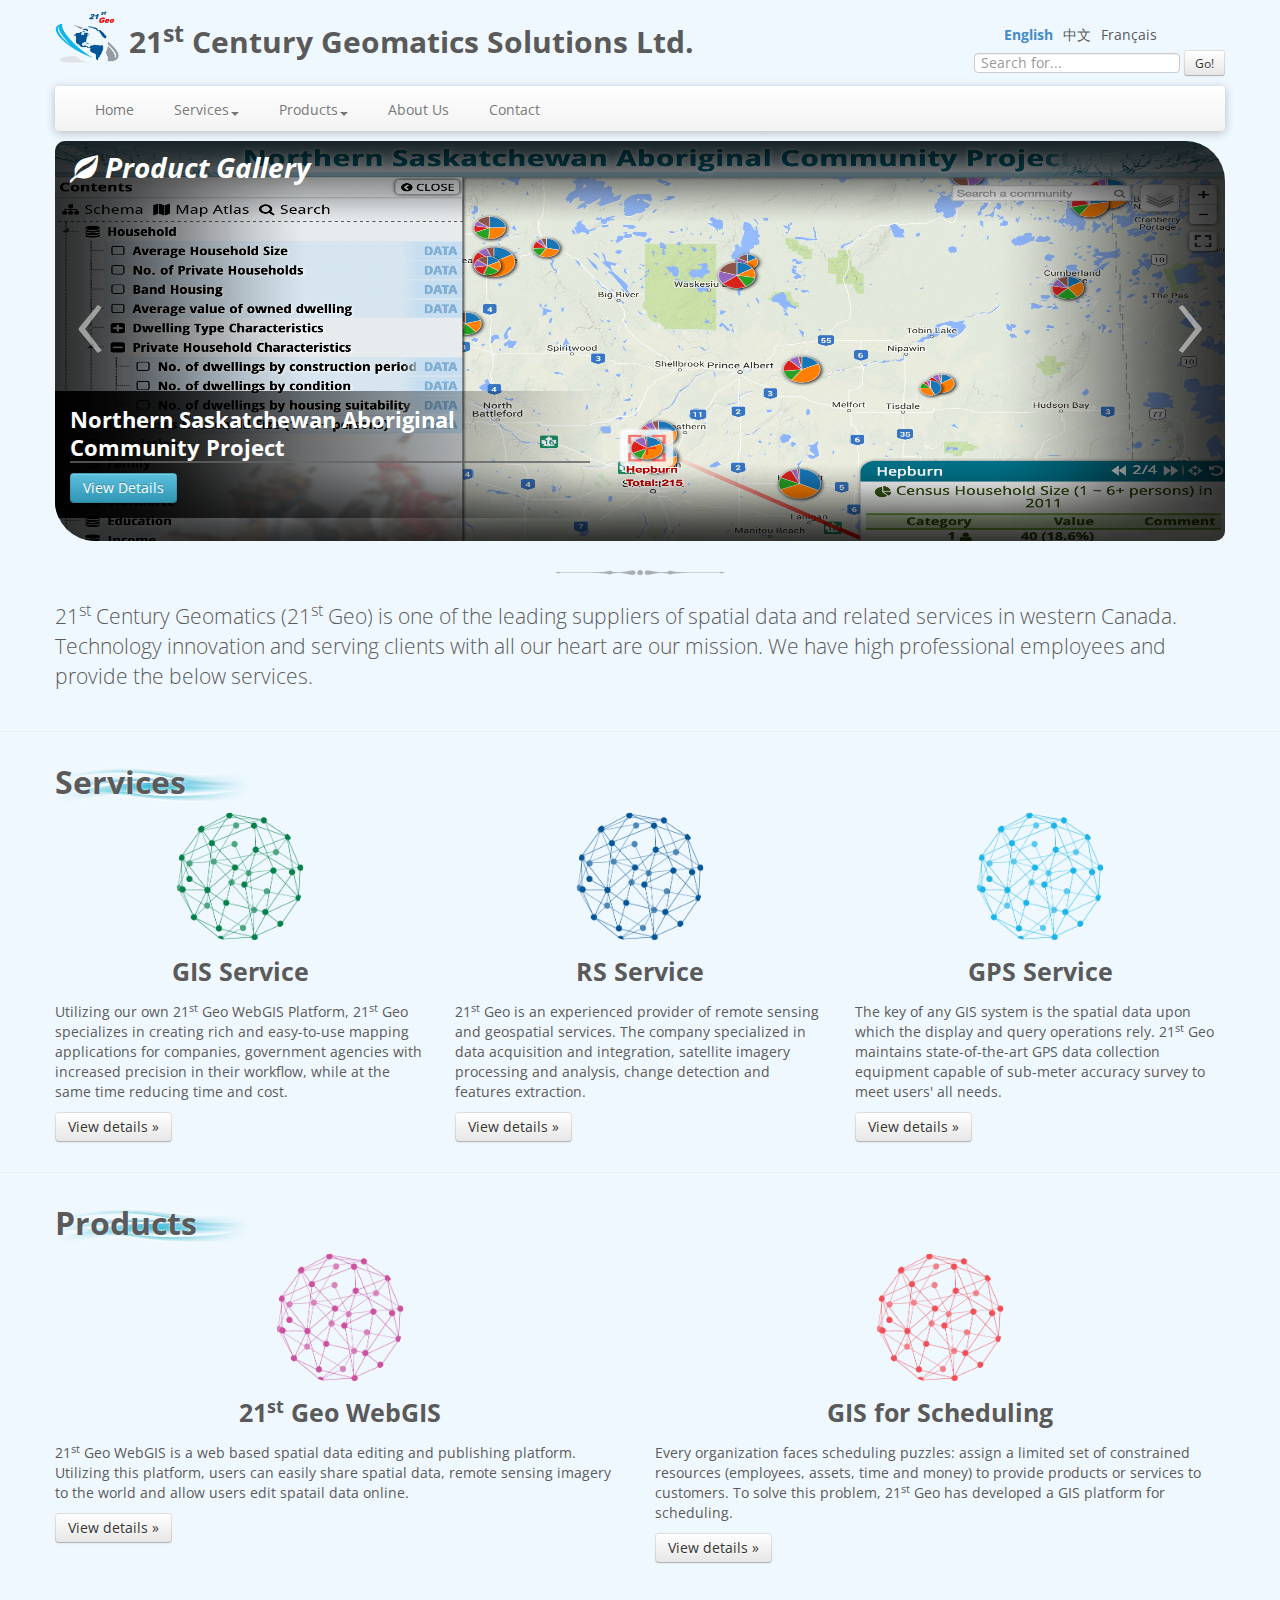
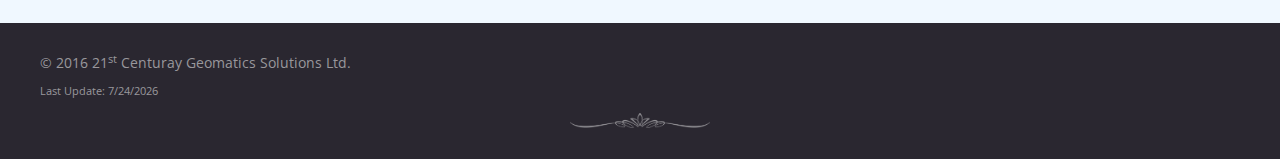
<file: index.html>
<!DOCTYPE html>
<html lang="en">
  <head>
    <meta charset="utf-8">
    <meta http-equiv="X-UA-Compatible" content="IE=Edge,chrome=1">
    <title>21st Century Geomatics Solutions Ltd.</title>
    <meta name="viewport" content="width=device-width, initial-scale=1.0">
    <meta name="description" content="21st Centuray Geomatics Solutions Ltd.">
    <meta name="author" content="21st Geo">
    
    <!-- Bootstrap -->
    <link href="css/bootstrap.min.css" rel="stylesheet" media="screen">
    <link href="css/bootstrap-responsive.min.css" rel="stylesheet" media="screen">
    <link href="css/bootstrap-glyphicons.css" rel="stylesheet">
    <link href='https://fonts.googleapis.com/css?family=Open+Sans:400,700,400italic,700italic' rel='stylesheet' type='text/css'>
    <link href="css/global.css" rel="stylesheet" media="screen">

    <!-- HTML5 shim, for IE6-8 support of HTML5 elements -->
    <!--[if lt IE 9]>
      <script src="js/html5shiv.js"></script>
    <![endif]-->

    <!-- Fav and touch icons -->
    <link rel="apple-touch-icon-precomposed" sizes="144x144" href="img/logo_v4_white.png">
    <link rel="apple-touch-icon-precomposed" sizes="114x114" href="img/logo_v4_white.png">
    <link rel="apple-touch-icon-precomposed" sizes="72x72" href="img/logo_v4_white.png">
    <link rel="apple-touch-icon-precomposed" href="img/logo_v3tiny.png">
   <link rel="shortcut icon" href="img/logo_v3tiny.png">
  </head>
  <body>
    <div id="btn_top" class="btn"><a href="#">Back to top</a></div>
    
    <header>
      <div class="container">
        <div id="logo" class="pull-left"><a href="index.html"><img src="img/logo_v3tiny.png"></img></a></div>
        <div id="title">21<sup>st</sup> Century Geomatics Solutions Ltd.</div>
        <div id="shortcuts" class="pull-right">
            <div id="homepage">
              <ul>
                <li><a href="#" class="active">English</a></li>
                <li title="抱歉，內容正在建設中...">中文</li>
                <li title="Nous sommes désolés, ce page est sous construction.">Français</li>
              </ul>
            </div>
            <div class="input-group">
              <input type="text" class="form-control" placeholder="Search for...">
              <span class="input-group-btn">
                <button class="btn btn-default btn-small" type="button">Go!</button>
              </span>
            </div><!-- /input-group -->
            <!-- <div id="site-search" class="input-group">
              <input type="text" placeholder="Search..." class="form-control">
              <button class="btn btn-secondary">GO</button>
            </div> -->
        </div>
      </div>
    </header>
    
    <!-- NAVBAR ================================================== -->
    <div class="navbar-wrapper">
      <!-- Wrap the .navbar in .container to center it within the absolutely positioned parent. -->
      <div class="container">
        <div class="navbar">
          <div class="navbar-inner">
            <div class = "header-logo">
              <a href="index.html"><img src="img/logo_v3tiny.png" width="32"></img></a>
              <div style="font-size: 20px; line-height:40px" class="title">21<sup>st</sup> Century Geomatics Solutions Ltd.</div>
            </div>
            <!-- Responsive Navbar Part 1: Button for triggering responsive navbar (not covered in tutorial). Include responsive CSS to utilize. -->
            <button type="button" class="btn btn-navbar" data-toggle="collapse" data-target=".nav-collapse">
              <span class="icon-bar"></span>
              <span class="icon-bar"></span>
              <span class="icon-bar"></span>
            </button>
            <!-- Responsive Navbar Part 2: Place all navbar contents you want collapsed withing .navbar-collapse.collapse. -->
            <div class="nav-collapse collapse">
              <ul class="nav">
				        <li class="~active"><a href="index.html">Home</a></li>                
                <li class="dropdown">
                  <a href="#" class="dropdown-toggle" data-toggle="dropdown">Services<b class="caret"></b></a>
                  <ul class="dropdown-menu">
                    <li>
                      <a href="#service-gis">
                        <span class="glyphicon glyphicon-chevron-right" aria-hidden="true"></span>
                        GIS
                      </a>
                    </li>
                    <li><a href="#service-rs">
                      <span class="glyphicon glyphicon-chevron-right" aria-hidden="true"></span>
                        RS
                    </a></li>
                    <li><a href="#service-gps">
                      <span class="glyphicon glyphicon-chevron-right" aria-hidden="true"></span>
                      GPS</a></li>
                  </ul>
                </li>

                <li class="dropdown">
                  <a href="#" class="dropdown-toggle" data-toggle="dropdown">Products<b class="caret"></b></a>
                  <ul class="dropdown-menu">
                    <li><a href="#product-gis">
                      <span class="glyphicon glyphicon-chevron-right" aria-hidden="true"></span>
                      21<sup>st</sup> Geo WebGIS</a></li>
                    <li><a href="index.html#product-scheduling">
                      <span class="glyphicon glyphicon-chevron-right" aria-hidden="true"></span>
                      GIS for Scheduling</a></li>
                  </ul>
                </li>
				        <li class="~active"><a href="about.html">About Us</a></li>
                <!-- Read about Bootstrap dropdowns at http://twbs.github.com/bootstrap/javascript.html#dropdowns -->
                <li><a href="contact.html">Contact</a></li>
                <!--<li><a href="#section-news">News</a></li> -->
              </ul>
            </div><!--/.nav-collapse -->
          </div><!-- /.navbar-inner -->
        </div><!-- /.navbar -->

      </div> <!-- /.container -->
    </div><!-- /.navbar-wrapper -->

    <!-- Carousel
    ================================================== -->
    <div class="container">
      <div id="myCarousel" class="carousel slide">
        <div class="carousel-inner">
          <div class="banner"><span class="glyphicon glyphicon-leaf" aria-hidden="true"></span> <span class="title">Product Gallery</span></div>
          <img class="carousel-mask" src="img/carousel-mask.png">
          <div class="item active">
            <img src="img/slides/slide-01.png" alt="">
            <div class="container">
              <div class="carousel-caption">
                <h1>Northern Saskatchewan Aboriginal Community Project</h1>
                <!-- <p class="lead">Northern Saskatchewan Aboriginal Community Project</p> -->
                <a class="btn btn-medium btn-info btn-secondary" href="product_gis.html#case-north">View Details</a>
              </div>
            </div>
          </div>
          <div class="item">
            <img src="img/slides/slide-02.png" alt="">
            <div class="container">
              <div class="carousel-caption">
                <h1>Immigration Research West - Spatial Analysis</h1>
                <!-- <p class="lead">Immigration Research West - Spatial Analysis</p> -->
                <a class="btn btn-medium btn-info btn-secondary" href="product_gis.html#case-imm">View Details</a>
              </div>
            </div>
          </div>
          <div class="item">
            <img src="img/slides/slide-03.png" alt="">
            <div class="container">
              <div class="carousel-caption">
                <h1>CommunityView Collaboration v2</h1>
                <!-- <p class="lead">CommunityView Collaboration v2</p> -->
                <a class="btn btn-medium btn-info" href="product_gis.html#case-cv">View Details</a>
              </div>
            </div>
          </div>
          <div class="item">
            <img src="img/slides/slide-04.png" alt="">
            <div class="container">
              <div class="carousel-caption">
                <h1>Saskatoon Information Hub</h1>
                <!-- <p class="lead">Saskatoon Information Hub</p> -->
                <a class="btn btn-medium btn-info" href="product_gis.html#case-sk-hub">View Details</a>
              </div>
            </div>
          </div>
          <div class="item">
            <img src="img/slides/slide-05.png" alt="">
            <div class="container">
              <div class="carousel-caption">
                <h1>GIS platform for Scheduling</h1>
                <!-- <p class="lead">GIS platform for Scheduling</p> -->
                <a class="btn btn-medium btn-info" href="product_scheduling.html">View Details</a>
              </div>
            </div>
          </div>
        </div>
        <a class="left carousel-control" href="#myCarousel" data-slide="prev">&lsaquo;</a>
        <a class="right carousel-control" href="#myCarousel" data-slide="next">&rsaquo;</a>
      </div><!-- /.carousel -->
      <div class="hr1"><img src="img/hr.png"></div>
    </div>
    <div class="contents">
      <div class="container about-us">
        <!--<h2 id="section-about-us">About Us</h2>-->
        <p class="lead">21<sup>st</sup> Century Geomatics (21<sup>st</sup> Geo) is one of the leading suppliers of spatial data and related services in western Canada. Technology innovation and serving clients with all our heart are our mission. 
		We have high professional employees and provide the below services.</p>
		 
      </div>
      <hr>
      <div class="container services">
        <!-- services 3colums -->
        <h2 id="section-services">Services</h2>
        <div class="row">
          <div class="span4" id="service-gis">
            <img class="img-circle" src="img/bullet1-1.png">
            <h3>GIS Service</h3>
            <p>Utilizing our own 21<sup>st</sup> Geo WebGIS Platform, 21<sup>st</sup> Geo specializes in creating rich and easy-to-use mapping applications for companies, government agencies with increased precision in their workflow, while at the same time reducing time and cost. </p>
            <p><a class="btn" href="services_gis.html">View details &raquo;</a></p>
          </div><!-- /.span4 -->
          <div class="span4"  id="service-rs">
            <img class="img-circle" src="img/bullet1-3.png">
            <h3>RS Service</h3>
            <p>21<sup>st</sup> Geo is an experienced provider of remote sensing and geospatial services. The company specialized in data acquisition and integration, satellite imagery processing and analysis, change detection and features extraction.</p>
            <p><a class="btn" href="services_rs.html">View details &raquo;</a></p>
          </div><!-- /.span4 -->
          <div class="span4"  id="service-gps">
            <img class="img-circle" src="img/bullet1-2.png">
            <h3>GPS Service</h3>
            <p>The key of any GIS system is the spatial data upon which the display and query operations rely. 21<sup>st</sup> Geo maintains state-of-the-art GPS data collection equipment capable of sub-meter accuracy survey to meet users' all needs.</p>
            <p><a class="btn" href="services_gps.html">View details &raquo;</a></p>
          </div><!-- /.span4 -->
        </div><!-- /.row -->
      </div><!-- /.container.services -->

      <hr>

       <div class="container product">
        <!-- product 3colums -->
        <h2 id="section-products">Products</h2>
        <div class="row">
          <div class="span6" id="product-gis">
            <img class="img-circle" src="img/bullet1-5.png">
            <h3>21<sup>st</sup> Geo WebGIS</h3>
            <p>21<sup>st</sup> Geo WebGIS is a web based spatial data editing and publishing platform. Utilizing this platform, users can easily share spatial data, remote sensing imagery to the world and allow users edit spatail data online.</p>
            <p><a class="btn" href="product_gis.html">View details &raquo;</a></p>
          </div><!-- /.span6 -->
          <div class="span6" id="product-scheduling">
            <img class="img-circle" src="img/bullet1-4.png">
            <h3>GIS for Scheduling</h3>
            <p>Every organization faces scheduling puzzles: assign a limited set of constrained resources (employees, assets, time and money) to provide products or services to customers. To solve this problem, 21<sup>st</sup> Geo has developed a GIS platform for scheduling.</p>
            <p><a class="btn" href = "product_scheduling.html">View details &raquo;</a></p>
          </div><!-- /.span6 -->
        </div><!-- /.row -->
      </div><!-- /.container.product -->

    </div> <!-- /END .contents -->
    <footer>
      <div class="container-inverse">
        <!-- <p class="pull-right"><a href="#">Back to top</a></p> -->
        <p>&copy; 2016 21<sup>st</sup> Centuray Geomatics Solutions Ltd.</p>
        <p id="last-update"></p>
        <div class="floral"><img src="img/hr2_w.png"></div>
      </div>
    </footer>

    <script src="//ajax.googleapis.com/ajax/libs/jquery/1.11.1/jquery.min.js"></script>
    <script>window.jQuery || document.write('<script src="js/vendor/jquery-1.11.1.min.js"><\/script>')</script>
    <script src="js/bootstrap.min.js"></script>
    <script src="js/main.js"></script>

    <!-- Google Analytics: change UA-XXXXX-X to be your site's ID. -->
    <script>
        (function(b,o,i,l,e,r){b.GoogleAnalyticsObject=l;b[l]||(b[l]=
        function(){(b[l].q=b[l].q||[]).push(arguments)});b[l].l=+new Date;
        e=o.createElement(i);r=o.getElementsByTagName(i)[0];
        e.src='//www.google-analytics.com/analytics.js';
        r.parentNode.insertBefore(e,r)}(window,document,'script','ga'));
        ga('create','UA-XXXXX-X','auto');ga('send','pageview');
    </script>
  </body>
</html>
</file>
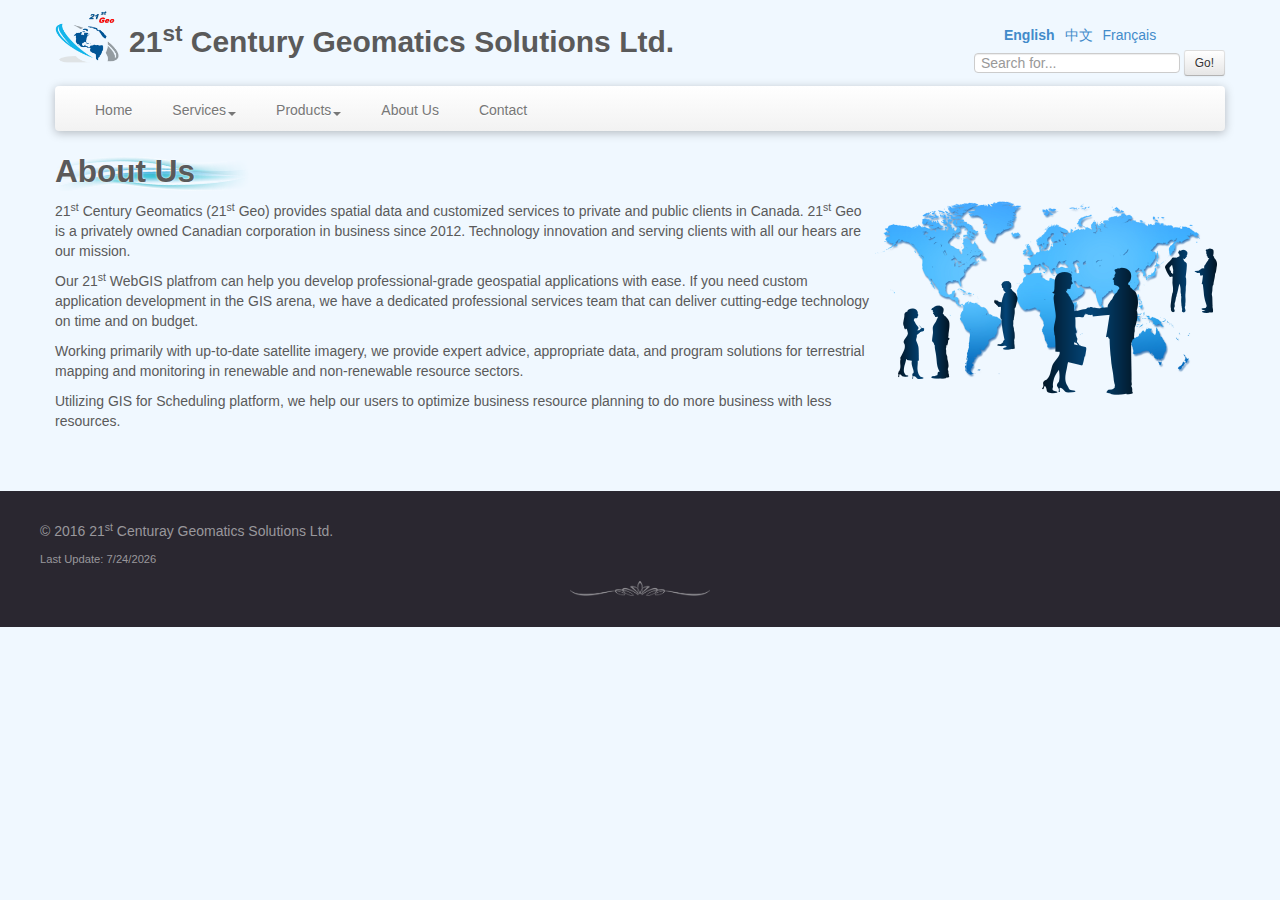
<file: about.html>
<!DOCTYPE html>
<html lang="en">
  <head>
    <meta charset="utf-8">
    <meta http-equiv="X-UA-Compatible" content="IE=Edge,chrome=1">
    <title>[21st Geo] Services > About Us</title>
    <meta name="viewport" content="width=device-width, initial-scale=1.0">
    <meta name="description" content="21st Centuray Geomatics Solutions Ltd.">
    <meta name="author" content="21st Geo">
    
    <!-- Bootstrap -->
    <link href="css/bootstrap.min.css" rel="stylesheet" media="screen">
    <link href="css/bootstrap-responsive.min.css" rel="stylesheet" media="screen">
    <link href="css/bootstrap-glyphicons.css" rel="stylesheet">

    <link href="css/global.css" rel="stylesheet" media="screen">
    <link href="css/services.css" rel="stylesheet">

    <!-- HTML5 shim, for IE6-8 support of HTML5 elements -->
    <!--[if lt IE 9]>
      <script src="js/html5shiv.js"></script>
    <![endif]-->

    <!-- Fav and touch icons -->
    <link rel="apple-touch-icon-precomposed" sizes="144x144" href="img/logo_v4_white.png">
    <link rel="apple-touch-icon-precomposed" sizes="114x114" href="img/logo_v4_white.png">
    <link rel="apple-touch-icon-precomposed" sizes="72x72" href="img/logo_v4_white.png">
    <link rel="apple-touch-icon-precomposed" href="img/logo_v4_white.png">
   <link rel="shortcut icon" href="img/logo_v3tiny.png">
  </head>
  <body>
    <div id="btn_top" class="btn"><a href="#">Back to top</a></div>
    <header>
      <div class="container">
        <div id="logo" class="pull-left"><a href="index.html"><img src="img/logo_v3tiny.png"></img></a></div>
        <div id="title">21<sup>st</sup> Century Geomatics Solutions Ltd.</div>
        <div id="shortcuts" class="pull-right">
            <div id="homepage">
              <ul>
                <li><a href="#" class="active">English</a></li>
                <li><a href="#">中文</a></li>
                <li><a href="#">Français</a></li>
              </ul>
            </div>
            <div class="input-group">
              <input type="text" class="form-control" placeholder="Search for...">
              <span class="input-group-btn">
                <button class="btn btn-default btn-small" type="button">Go!</button>
              </span>
            </div><!-- /input-group -->
            <!-- <div id="site-search" class="input-group">
              <input type="text" placeholder="Search..." class="form-control">
              <button class="btn btn-secondary">GO</button>
            </div> -->
        </div>
      </div>
    </header>
    
    <!-- NAVBAR ================================================== -->
    <div class="navbar-wrapper">
      <!-- Wrap the .navbar in .container to center it within the absolutely positioned parent. -->
      <div class="container">
        <div class="navbar">
          <div class="navbar-inner">
            <div class = "header-logo">
              <a href="index.html"><img src="img/logo_v3tiny.png" width="32"></img></a>
              <div style="font-size: 20px; line-height:40px" class="title">21<sup>st</sup> Century Geomatics Solutions Ltd.</div>
            </div>
            <!-- Responsive Navbar Part 1: Button for triggering responsive navbar (not covered in tutorial). Include responsive CSS to utilize. -->
            <button type="button" class="btn btn-navbar" data-toggle="collapse" data-target=".nav-collapse">
              <span class="icon-bar"></span>
              <span class="icon-bar"></span>
              <span class="icon-bar"></span>
            </button>
            <!-- Responsive Navbar Part 2: Place all navbar contents you want collapsed withing .navbar-collapse.collapse. -->
            <div class="nav-collapse collapse">
              <ul class="nav">
        				<li class="~active"><a href="index.html">Home</a></li>                
                <li class="dropdown">
                  <a href="#" class="dropdown-toggle" data-toggle="dropdown">Services<b class="caret"></b></a>
                  <ul class="dropdown-menu">
                    <li>
                      <a href="index.html#service-gis">
                        <span class="glyphicon glyphicon-chevron-right" aria-hidden="true"></span>
                        GIS
                      </a>
                    </li>
                    <li><a href="index.html#service-rs">
                      <span class="glyphicon glyphicon-chevron-right" aria-hidden="true"></span>
                        RS
                    </a></li>
                    <li><a href="index.html#service-gps">
                      <span class="glyphicon glyphicon-chevron-right" aria-hidden="true"></span>
                      GPS</a></li>
                  </ul>
                </li>

                <li class="dropdown">
                  <a href="#" class="dropdown-toggle" data-toggle="dropdown">Products<b class="caret"></b></a>
                  <ul class="dropdown-menu">
                    <li><a href="index.html#product-gis">
                      <span class="glyphicon glyphicon-chevron-right" aria-hidden="true"></span>
                      21<sup>st</sup> Geo WebGIS</a></li>
                    <li><a href="index.html#product-scheduling">
                      <span class="glyphicon glyphicon-chevron-right" aria-hidden="true"></span>
                      GIS for Scheduling</a></li>
                  </ul>
                </li>
				        <li class="~active"><a href="about.html">About Us</a></li>
                <!-- Read about Bootstrap dropdowns at http://twbs.github.com/bootstrap/javascript.html#dropdowns -->
                <li><a href="contact.html">Contact</a></li>
                <!--<li><a href="#section-news">News</a></li> -->
              </ul>
            </div><!--/.nav-collapse -->
          </div><!-- /.navbar-inner -->
        </div><!-- /.navbar -->

      </div> <!-- /.container -->
    </div><!-- /.navbar-wrapper -->

    <div class="contents">
      <div class="container about-us">
  			<h2 id="section-about-us">About Us</h2>
        <img src="img/about-us.png">
  			<p>21<sup>st</sup> Century Geomatics (21<sup>st</sup> Geo) provides spatial data and customized services to private and public clients in Canada. 21<sup>st</sup> Geo is a privately owned Canadian corporation in business since 2012.    
  			Technology innovation and serving clients with all our hears are our mission.</p> 
  			<p>Our 21<sup>st</sup> WebGIS platfrom can help you develop professional-grade geospatial applications with ease.
  			If you need custom application development in the GIS arena, we have a dedicated professional services team 
  			that can deliver cutting-edge technology on time and on budget.</p> 
  			<p>Working primarily with up-to-date satellite imagery, we provide expert advice, appropriate data, and program solutions for terrestrial mapping and monitoring in renewable and non-renewable resource sectors.</p> 
  			<p>Utilizing GIS for Scheduling platform, we help our users to optimize business resource planning to do more business with less resources.</p>
      </div> <!-- / container about-us -->
    </div> <!-- / .contents -->

    <footer>
      <div class="container-inverse">
        <!-- <p class="pull-right"><a href="#">Back to top</a></p> -->
        <p>&copy; 2016 21<sup>st</sup> Centuray Geomatics Solutions Ltd.</p>
        <p id="last-update"></p>
        <div class="floral"><img src="img/hr2_w.png"></div>
      </div>
    </footer>
    <script src="//ajax.googleapis.com/ajax/libs/jquery/1.11.1/jquery.min.js"></script>
    <script>window.jQuery || document.write('<script src="js/vendor/jquery-1.11.1.min.js"><\/script>')</script>
    <script src="js/bootstrap.min.js"></script>
    <script src="js/main.js"></script>
  </body>
</html>
</file>
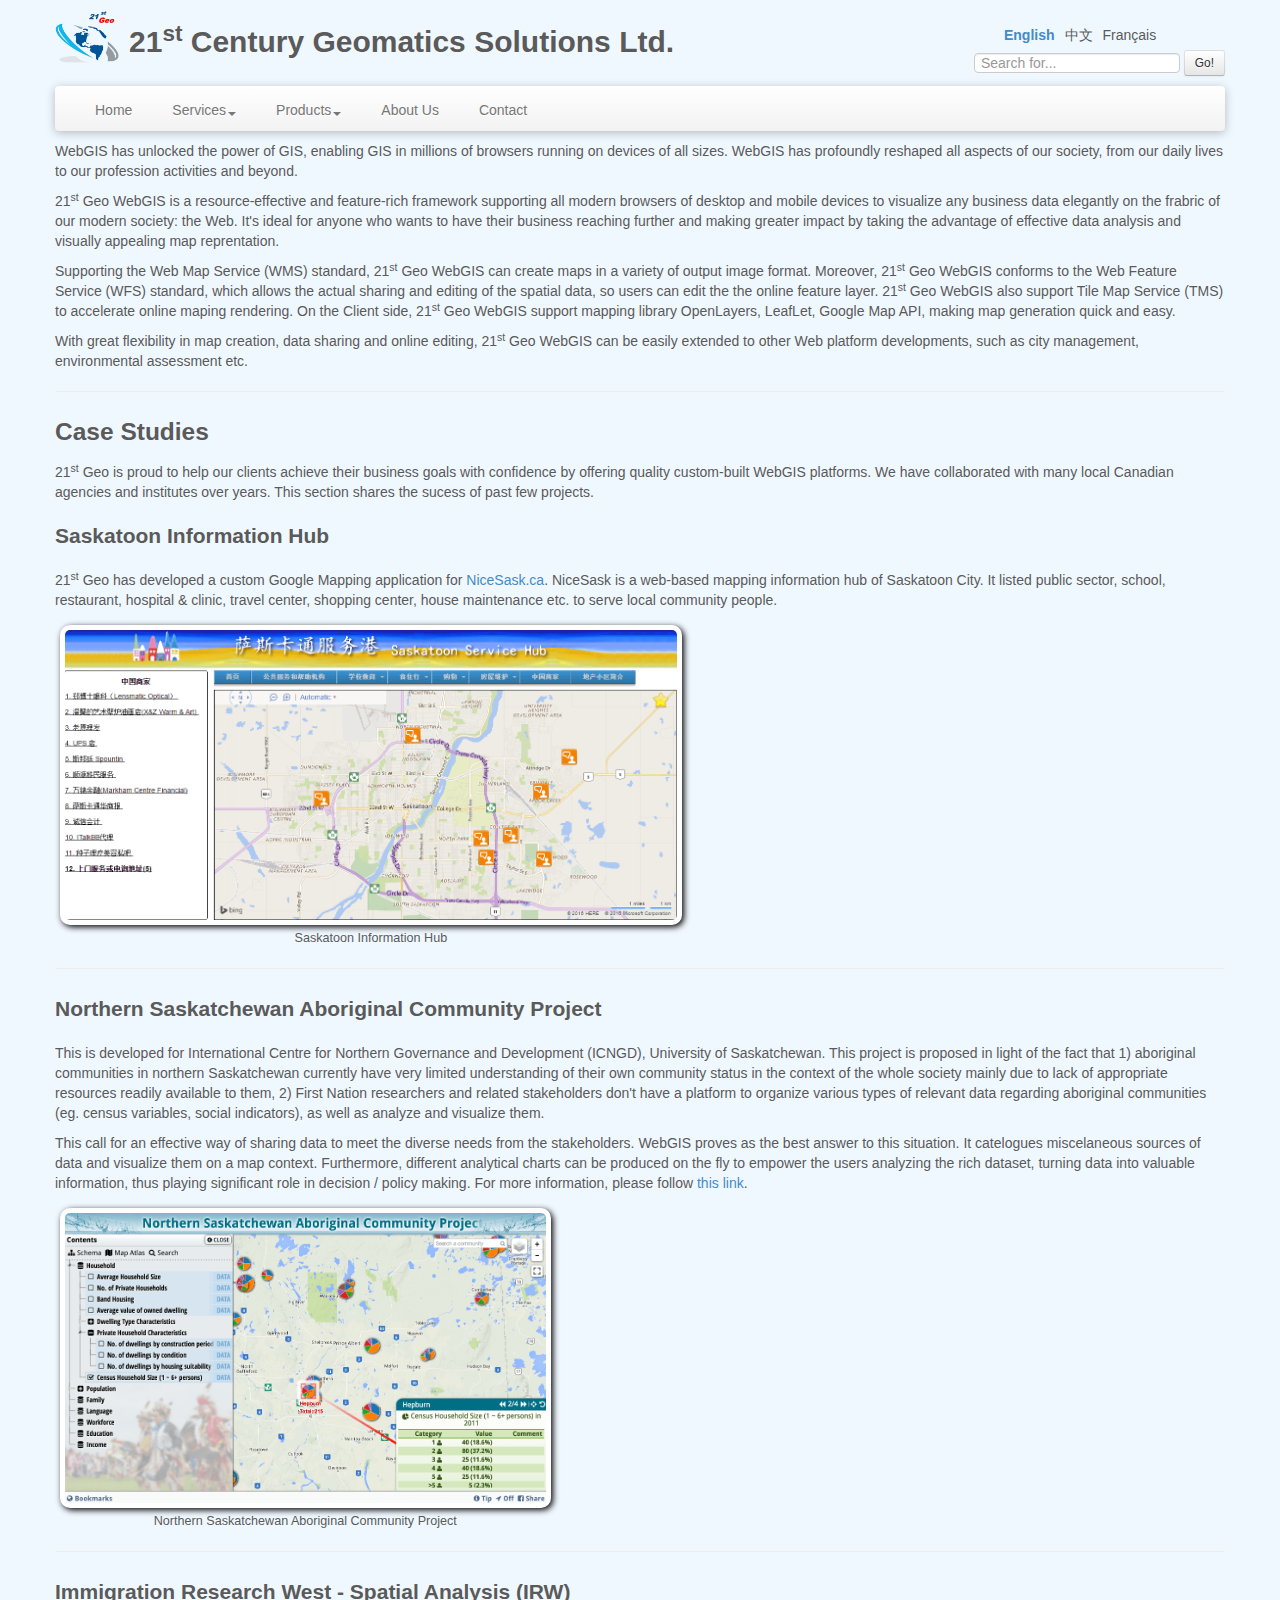
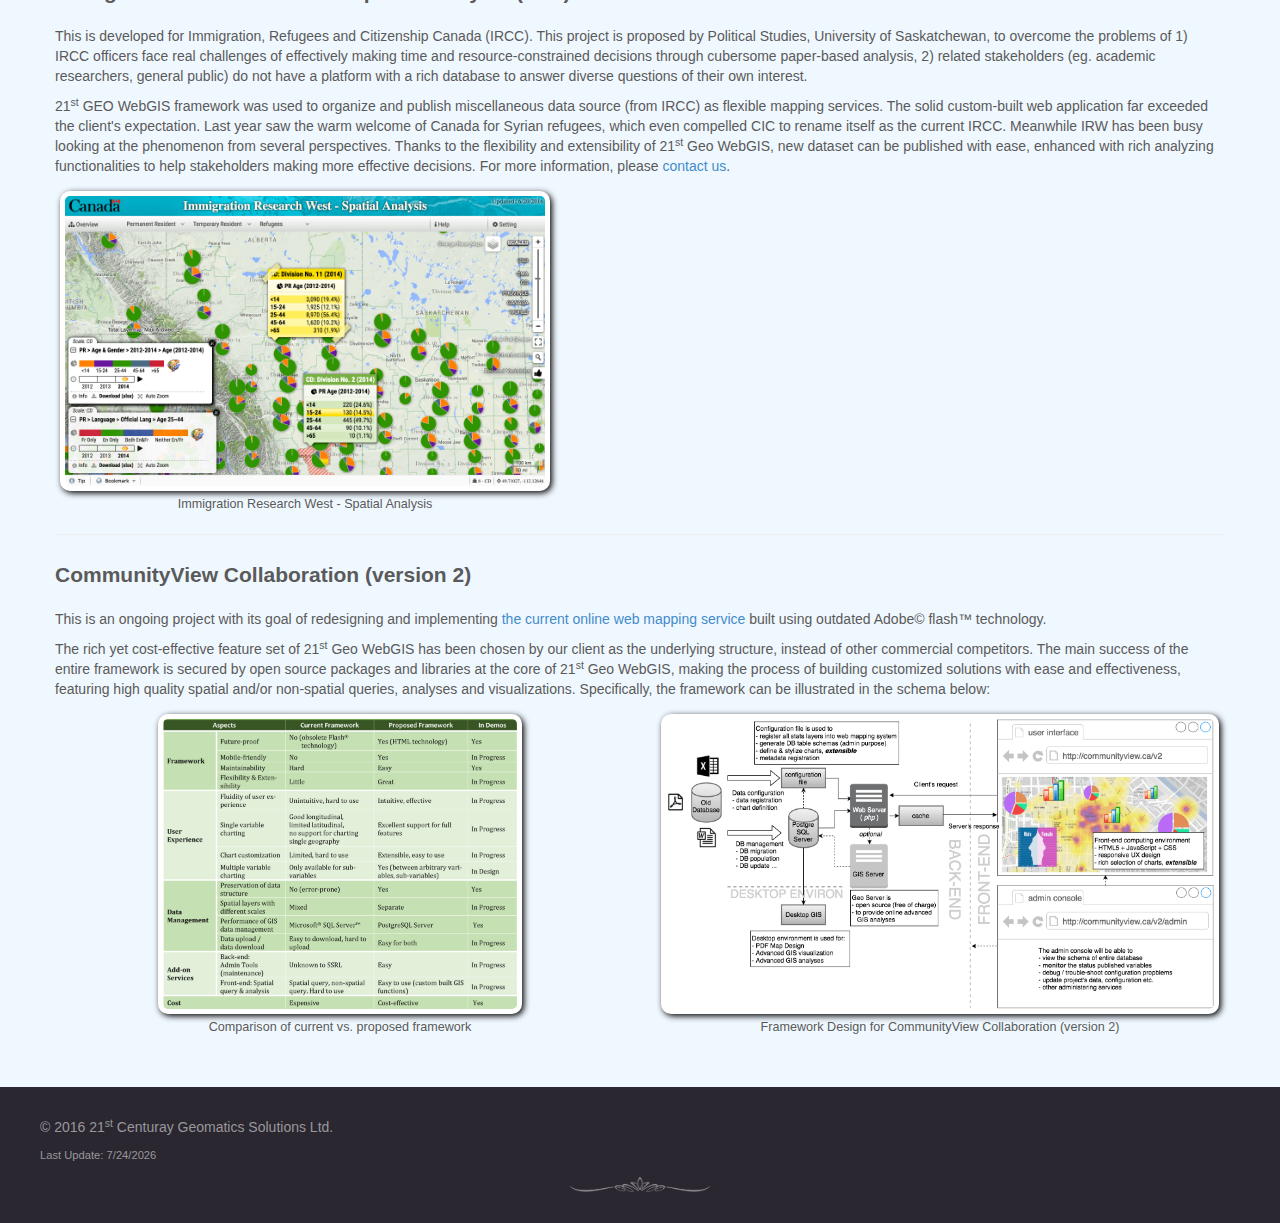
<file: product_gis.html>
<!DOCTYPE html>
<html lang="en">
  <head>
    <meta charset="utf-8">
    <meta http-equiv="X-UA-Compatible" content="IE=Edge,chrome=1">
    <title>[21st Geo] Product > GIS</title>
    <meta name="viewport" content="width=device-width, initial-scale=1.0">
    <meta name="description" content="21st Centuray Geomatics Solutions Ltd.">
    <meta name="author" content="21st Geo">
    
    <!-- Bootstrap -->
    <link href="css/bootstrap.min.css" rel="stylesheet" media="screen">
    <link href="css/bootstrap-responsive.min.css" rel="stylesheet" media="screen">
    <link href="css/bootstrap-glyphicons.css" rel="stylesheet">

    <link href="css/global.css" rel="stylesheet" media="screen">
    <link href="css/products.css" rel="stylesheet">

    <!-- HTML5 shim, for IE6-8 support of HTML5 elements -->
    <!--[if lt IE 9]>
      <script src="js/html5shiv.js"></script>
    <![endif]-->

    <!-- Fav and touch icons -->
    <link rel="apple-touch-icon-precomposed" sizes="144x144" href="img/logo_v4_white.png">
    <link rel="apple-touch-icon-precomposed" sizes="114x114" href="img/logo_v4_white.png">
    <link rel="apple-touch-icon-precomposed" sizes="72x72" href="img/logo_v4_white.png">
    <link rel="apple-touch-icon-precomposed" href="img/logo_v3tiny.png">
   <link rel="shortcut icon" href="img/logo_v3tiny.png">
  </head>
  <body>
    <div id="btn_top" class="btn"><a href="#">Back to top</a></div>
    <header>
      <div class="container">
        <div id="logo" class="pull-left"><a href="index.html"><img src="img/logo_v3tiny.png"></img></a></div>
        <div id="title">21<sup>st</sup> Century Geomatics Solutions Ltd.</div>
        <div id="shortcuts" class="pull-right">
            <div id="homepage">
              <ul>
                <li><a href="#" class="active">English</a></li>
                <li title="抱歉，內容正在建設中...">中文</li>
                <li title="Nous sommes désolés, ce page est sous construction.">Français</li>
              </ul>
            </div>
            <div class="input-group">
              <input type="text" class="form-control" placeholder="Search for...">
              <span class="input-group-btn">
                <button class="btn btn-default btn-small" type="button">Go!</button>
              </span>
            </div><!-- /input-group -->
            <!-- <div id="site-search" class="input-group">
              <input type="text" placeholder="Search..." class="form-control">
              <button class="btn btn-secondary">GO</button>
            </div> -->
        </div>
      </div>
    </header>
    
    <!-- NAVBAR ================================================== -->
    <div class="navbar-wrapper">
      <!-- Wrap the .navbar in .container to center it within the absolutely positioned parent. -->
      <div class="container">
        <div class="navbar">
          <div class="navbar-inner">
            <div class = "header-logo">
              <a href="index.html"><img src="img/logo_v3tiny.png" width="32"></img></a>
              <div style="font-size: 20px; line-height:40px" class="title">21<sup>st</sup> Century Geomatics Solutions Ltd.</div>
            </div>
            <!-- Responsive Navbar Part 1: Button for triggering responsive navbar (not covered in tutorial). Include responsive CSS to utilize. -->
            <button type="button" class="btn btn-navbar" data-toggle="collapse" data-target=".nav-collapse">
              <span class="icon-bar"></span>
              <span class="icon-bar"></span>
              <span class="icon-bar"></span>
            </button>
            <!-- Responsive Navbar Part 2: Place all navbar contents you want collapsed withing .navbar-collapse.collapse. -->
            <div class="nav-collapse collapse">
              <ul class="nav">
                <li class="~active"><a href="index.html">Home</a></li>
                <li class="dropdown">
                  <a href="#" class="dropdown-toggle" data-toggle="dropdown">Services<b class="caret"></b></a>
                  <ul class="dropdown-menu">
                    <li>
                      <a href="index.html#service-gis">
                        <span class="glyphicon glyphicon-chevron-right" aria-hidden="true"></span>
                        GIS
                      </a>
                    </li>
                    <li><a href="index.html#service-rs">
                      <span class="glyphicon glyphicon-chevron-right" aria-hidden="true"></span>
                        RS
                    </a></li>
                    <li><a href="index.html#service-gps">
                      <span class="glyphicon glyphicon-chevron-right" aria-hidden="true"></span>
                      GPS</a></li>
                  </ul>
                </li>

                <li class="dropdown">
                  <a href="#" class="dropdown-toggle" data-toggle="dropdown">Products<b class="caret"></b></a>
                  <ul class="dropdown-menu">
                    <li><a href="index.html#product-gis">
                      <span class="glyphicon glyphicon-chevron-right" aria-hidden="true"></span>
                      21<sup>st</sup> Geo WebGIS</a></li>
                    <li><a href="index.html#product-scheduling">
                      <span class="glyphicon glyphicon-chevron-right" aria-hidden="true"></span>
                      GIS for Scheduling</a></li>
                  </ul>
                </li>
				<li class="~active"><a href="about.html">About Us</a></li>
                <!-- Read about Bootstrap dropdowns at http://twbs.github.com/bootstrap/javascript.html#dropdowns -->
                <li><a href="contact.html">Contact</a></li>
                <!--<li><a href="#section-news">News</a></li> -->
              </ul>
            </div><!--/.nav-collapse -->
          </div><!-- /.navbar-inner -->
        </div><!-- /.navbar -->

      </div> <!-- /.container -->
    </div><!-- /.navbar-wrapper -->

    <div class="contents">
      <div class="container">
        <p>WebGIS has unlocked the power of GIS, enabling GIS in millions of browsers running on devices of all sizes. WebGIS has profoundly reshaped all aspects of our society, from our daily lives to our profession activities and beyond.</p>
        <p>21<sup>st</sup> Geo WebGIS is a resource-effective and feature-rich framework supporting all modern browsers of desktop and mobile devices to visualize any business data elegantly on the frabric of our modern society: the Web. It's ideal for anyone who wants to have their business reaching further and making greater impact by taking the advantage of effective data analysis and visually appealing map reprentation.</p>
        <p>Supporting the Web Map Service (WMS) standard, 21<sup>st</sup> Geo WebGIS can create maps in a variety of output image format. Moreover, 21<sup>st</sup> Geo WebGIS conforms to the Web Feature Service (WFS) standard, which allows the actual sharing and editing of the spatial data, so users can edit the the online feature layer. 21<sup>st</sup> Geo WebGIS also support Tile Map Service (TMS) to accelerate online maping rendering. On the Client side, 21<sup>st</sup> Geo WebGIS support mapping library OpenLayers, LeafLet, Google Map API, making map generation quick and easy.</p>  
        <p>With great flexibility in map creation, data sharing and online editing, 21<sup>st</sup> Geo WebGIS can be easily extended to other Web platform developments, such as city management, environmental assessment etc. </p>     
        <hr>
        <h3>Case Studies</h3>
        21<sup>st</sup> Geo is proud to help our clients achieve their business goals with confidence by offering quality custom-built WebGIS platforms. We have collaborated with many local Canadian agencies and institutes over years. This section shares the sucess of past few projects.
        <h1 class="case-study"  id="case-sk-hub">Saskatoon Information Hub</h1>
        <p>21<sup>st</sup> Geo has developed a custom Google Mapping application for <a href="//NiceSask.ca">NiceSask.ca</a>. NiceSask is a web-based mapping information hub of Saskatoon City. It listed public sector, school, restaurant, hospital & clinic, travel center, shopping center, house maintenance etc. to serve local community people.</p>
        <div class="product snapshot"><img src="img/products/nicesask.png"><div class="caption">Saskatoon Information Hub</div></div>
        <hr>
        <h1 class="case-study" id="case-north">Northern Saskatchewan Aboriginal Community Project</h1><p>This is developed for International Centre for Northern Governance and Development (ICNGD), University of Saskatchewan. This project is proposed in light of the fact that 1) aboriginal communities in northern Saskatchewan currently have very limited understanding of their own community status in the context of the whole society mainly due to lack of appropriate resources readily available to them, 2) First Nation researchers and related stakeholders don't have a platform to organize various types of relevant data regarding aboriginal communities (eg. census variables, social indicators), as well as analyze and visualize them.</p>
        <p>This call for an effective way of sharing data to meet the diverse needs from the stakeholders. WebGIS proves as the best answer to this situation. It catelogues miscelaneous sources of data and visualize them on a map context. Furthermore, different analytical charts can be produced on the fly to empower the users analyzing the rich dataset, turning data into valuable information, thus playing significant role in decision / policy making. For more information, please follow <a href="#">this link</a>.</p>
        <div class="product snapshot"><img src="img/products/gis_1.png"><div class="caption">Northern Saskatchewan Aboriginal Community Project</div></div>
        <hr>
        <h1 class="case-study"  id="case-imm">Immigration Research West - Spatial Analysis (IRW)</h1>
        <p>This is developed for Immigration, Refugees and Citizenship Canada (IRCC). This project is proposed by Political Studies, University of Saskatchewan, to overcome the problems of 1) IRCC officers face real challenges of effectively making time and resource-constrained decisions through cubersome paper-based analysis, 2) related stakeholders (eg. academic researchers, general public) do not have a platform with a rich database to answer diverse questions of their own interest.</p><p>21<sup>st</sup> GEO WebGIS framework was used to organize and publish miscellaneous data source (from IRCC) as flexible mapping services. The solid custom-built web application far exceeded the client's expectation. Last year saw the warm welcome of Canada for Syrian refugees, which even compelled CIC to rename itself as the current IRCC. Meanwhile IRW has been busy looking at the phenomenon from several perspectives. Thanks to the flexibility and extensibility of 21<sup>st</sup> Geo WebGIS, new dataset can be published with ease, enhanced with rich analyzing functionalities to help stakeholders making more effective decisions. For more information, please <a href="mailto:mli@21geo.com">contact us</a>.</p>
        <div class="product snapshot"><img src="img/products/gis_2.png"><div class="caption">Immigration Research West - Spatial Analysis</div></div>
        <hr>
        <h1 class="case-study"  id="case-cv">CommunityView Collaboration (version 2)</h1>
        <p>This is an ongoing project with its goal of redesigning and implementing <a href="http://www.communityview.ca/">the current online web mapping service</a> built using outdated Adobe&copy; flash&trade; technology.</p>
        <p>The rich yet cost-effective feature set of 21<sup>st</sup> Geo WebGIS has been chosen by our client as the underlying structure, instead of other commercial competitors. The main success of the entire framework is secured by open source packages and libraries at the core of 21<sup>st</sup> Geo WebGIS, making the process of building customized solutions with ease and effectiveness, featuring high quality spatial and/or non-spatial queries, analyses and visualizations. Specifically, the framework can be illustrated in the schema below: </p>
        <div class="row">
          <div class="span6">
            <div class="product snapshot"><img src="img/products/gis_3b.png"><div class="caption">Comparison of current vs. proposed framework</div></div>
          </div>
          <div class="span6">
            <div class="product snapshot"><img src="img/products/gis_3.png"><div class="caption">Framework Design for CommunityView Collaboration (version 2)</div></div>
          </div>
        </div>
      </div> <!-- / container about-us -->
    </div> <!-- / .contents -->

    <footer>
      <div class="container-inverse">
        <!-- <p class="pull-right"><a href="#">Back to top</a></p> -->
        <p>&copy; 2016 21<sup>st</sup> Centuray Geomatics Solutions Ltd.</p>
        <p id="last-update"></p>
        <div class="floral"><img src="img/hr2_w.png"></div>
      </div>
    </footer>
    <script src="//ajax.googleapis.com/ajax/libs/jquery/1.11.1/jquery.min.js"></script>
    <script>window.jQuery || document.write('<script src="js/vendor/jquery-1.11.1.min.js"><\/script>')</script>
    <script src="js/bootstrap.min.js"></script>
    <script src="js/main.js"></script>
  </body>
</html>
</file>
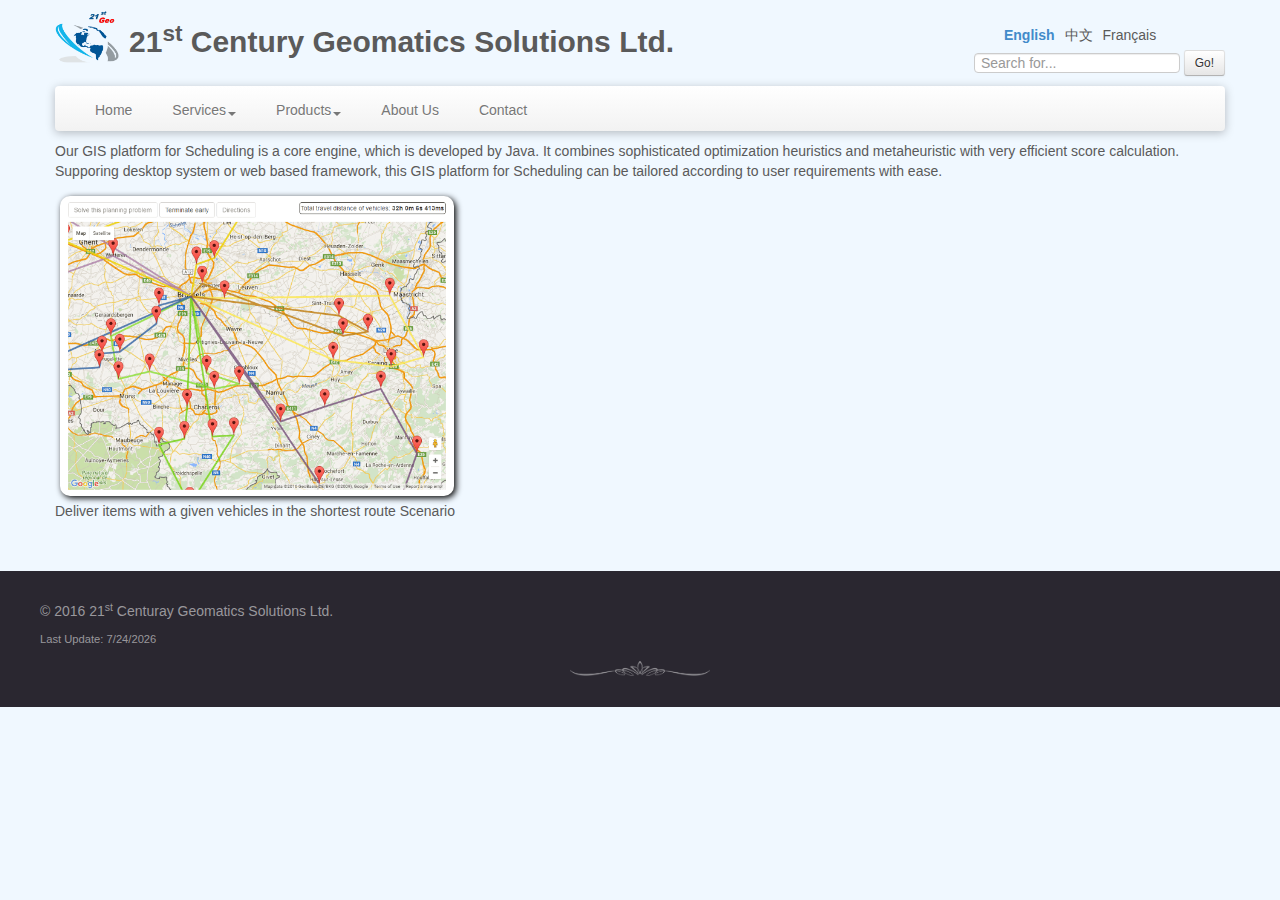
<file: product_scheduling.html>
<!DOCTYPE html>
<html lang="en">
  <head>
    <meta charset="utf-8">
    <meta http-equiv="X-UA-Compatible" content="IE=Edge,chrome=1">
    <title>[21st Geo] Product > Scheduling</title>
    <meta name="viewport" content="width=device-width, initial-scale=1.0">
    <meta name="description" content="21st Centuray Geomatics Solutions Ltd.">
    <meta name="author" content="21st Geo">
    
    <!-- Bootstrap -->
    <link href="css/bootstrap.min.css" rel="stylesheet" media="screen">
    <link href="css/bootstrap-responsive.min.css" rel="stylesheet" media="screen">
    <link href="css/bootstrap-glyphicons.css" rel="stylesheet">

    <link href="css/global.css" rel="stylesheet" media="screen">
    <link href="css/services.css" rel="stylesheet">

    <!-- HTML5 shim, for IE6-8 support of HTML5 elements -->
    <!--[if lt IE 9]>
      <script src="js/html5shiv.js"></script>
    <![endif]-->

    <!-- Fav and touch icons -->
    <link rel="apple-touch-icon-precomposed" sizes="144x144" href="img/logo_v4_white.png">
    <link rel="apple-touch-icon-precomposed" sizes="114x114" href="img/logo_v4_white.png">
    <link rel="apple-touch-icon-precomposed" sizes="72x72" href="img/logo_v4_white.png">
    <link rel="apple-touch-icon-precomposed" href="img/logo_v3tiny.png">
   <link rel="shortcut icon" href="img/logo_v3tiny.png">
  </head>
  <body>
    <div id="btn_top" class="btn"><a href="#">Back to top</a></div>
    <header>
      <div class="container">
        <div id="logo" class="pull-left"><a href="index.html"><img src="img/logo_v3tiny.png"></img></a></div>
        <div id="title">21<sup>st</sup> Century Geomatics Solutions Ltd.</div>
        <div id="shortcuts" class="pull-right">
            <div id="homepage">
              <ul>
                <li><a href="#" class="active">English</a></li>
                <li title="抱歉，內容正在建設中...">中文</li>
                <li title="Nous sommes désolés, ce page est sous construction.">Français</li>
              </ul>
            </div>
            <div class="input-group">
              <input type="text" class="form-control" placeholder="Search for...">
              <span class="input-group-btn">
                <button class="btn btn-default btn-small" type="button">Go!</button>
              </span>
            </div><!-- /input-group -->
            <!-- <div id="site-search" class="input-group">
              <input type="text" placeholder="Search..." class="form-control">
              <button class="btn btn-secondary">GO</button>
            </div> -->
        </div>
      </div>
    </header>
    
    <!-- NAVBAR ================================================== -->
    <div class="navbar-wrapper">
      <!-- Wrap the .navbar in .container to center it within the absolutely positioned parent. -->
      <div class="container">
        <div class="navbar">
          <div class="navbar-inner">
            <div class = "header-logo">
              <a href="index.html"><img src="img/logo_v3tiny.png" width="32"></img></a>
              <div style="font-size: 20px; line-height:40px" class="title">21<sup>st</sup> Century Geomatics Solutions Ltd.</div>
            </div>
            <!-- Responsive Navbar Part 1: Button for triggering responsive navbar (not covered in tutorial). Include responsive CSS to utilize. -->
            <button type="button" class="btn btn-navbar" data-toggle="collapse" data-target=".nav-collapse">
              <span class="icon-bar"></span>
              <span class="icon-bar"></span>
              <span class="icon-bar"></span>
            </button>
            <!-- Responsive Navbar Part 2: Place all navbar contents you want collapsed withing .navbar-collapse.collapse. -->
            <div class="nav-collapse collapse">
              <ul class="nav">
				        <li class="~active"><a href="index.html">Home</a></li>                
                <li class="dropdown">
                  <a href="#" class="dropdown-toggle" data-toggle="dropdown">Services<b class="caret"></b></a>
                  <ul class="dropdown-menu">
                    <li>
                      <a href="index.html#service-gis">
                        <span class="glyphicon glyphicon-chevron-right" aria-hidden="true"></span>
                        GIS
                      </a>
                    </li>
                    <li><a href="index.html#service-rs">
                      <span class="glyphicon glyphicon-chevron-right" aria-hidden="true"></span>
                        RS
                    </a></li>
                    <li><a href="index.html#service-gps">
                      <span class="glyphicon glyphicon-chevron-right" aria-hidden="true"></span>
                      GPS</a></li>
                  </ul>
                </li>

                <li class="dropdown">
                  <a href="#" class="dropdown-toggle" data-toggle="dropdown">Products<b class="caret"></b></a>
                  <ul class="dropdown-menu">
                    <li><a href="index.html#product-gis">
                      <span class="glyphicon glyphicon-chevron-right" aria-hidden="true"></span>
                      21<sup>st</sup> Geo WebGIS</a></li>
                    <li><a href="index.html#product-scheduling">
                      <span class="glyphicon glyphicon-chevron-right" aria-hidden="true"></span>
                      GIS for Scheduling</a></li>
                  </ul>
                </li>
				        <li class="~active"><a href="about.html">About Us</a></li>
                <!-- Read about Bootstrap dropdowns at http://twbs.github.com/bootstrap/javascript.html#dropdowns -->
                <li><a href="contact.html">Contact</a></li>
                <!--<li><a href="#section-news">News</a></li> -->
              </ul>
            </div><!--/.nav-collapse -->
          </div><!-- /.navbar-inner -->
        </div><!-- /.navbar -->

      </div> <!-- /.container -->
    </div><!-- /.navbar-wrapper -->

    <div class="contents">
      <div class="container">
            
        <p>Our GIS platform for Scheduling is a core engine, which is developed by Java. It combines sophisticated optimization heuristics and metaheuristic with very efficient score calculation.
        Supporing desktop system or web based framework, this GIS platform for Scheduling can be tailored according to user requirements with ease.</p>
        <div class="product snapshot"><img src="img/products/scheduling.png"><div class="caption">Deliver items with a given vehicles in the shortest route Scenario</div></div>
            
      </div> <!-- / container about-us -->
    </div> <!-- / .contents -->

    <footer>
      <div class="container-inverse">
        <!-- <p class="pull-right"><a href="#">Back to top</a></p> -->
        <p>&copy; 2016 21<sup>st</sup> Centuray Geomatics Solutions Ltd.</p>
        <p id="last-update"></p>
        <div class="floral"><img src="img/hr2_w.png"></div>
      </div>
    </footer>
    <script src="//ajax.googleapis.com/ajax/libs/jquery/1.11.1/jquery.min.js"></script>
    <script>window.jQuery || document.write('<script src="js/vendor/jquery-1.11.1.min.js"><\/script>')</script>
    <script src="js/bootstrap.min.js"></script>
    <script src="js/main.js"></script>
  </body>
</html>
</file>
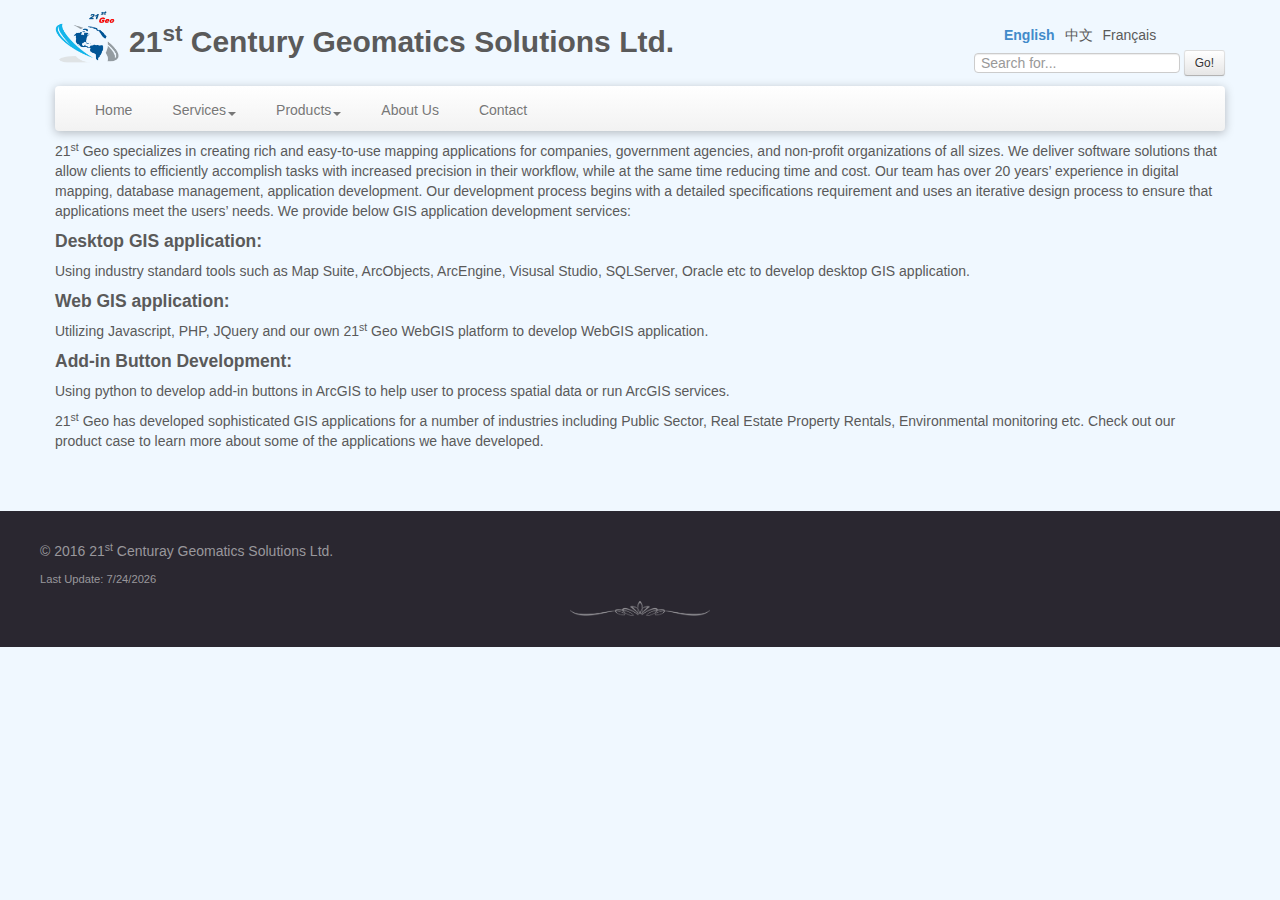
<file: services_gis.html>
<!DOCTYPE html>
<html lang="en">
  <head>
    <meta charset="utf-8">
    <meta http-equiv="X-UA-Compatible" content="IE=Edge,chrome=1">
    <title>[21st Geo] Services > GIS</title>
    <meta name="viewport" content="width=device-width, initial-scale=1.0">
    <meta name="description" content="21st Centuray Geomatics Solutions Ltd.">
    <meta name="author" content="21st Geo">
    
    <!-- Bootstrap -->
    <link href="css/bootstrap.min.css" rel="stylesheet" media="screen">
    <link href="css/bootstrap-responsive.min.css" rel="stylesheet" media="screen">
    <link href="css/bootstrap-glyphicons.css" rel="stylesheet">

    <link href="css/global.css" rel="stylesheet" media="screen">
    <link href="css/services.css" rel="stylesheet">

    <!-- HTML5 shim, for IE6-8 support of HTML5 elements -->
    <!--[if lt IE 9]>
      <script src="js/html5shiv.js"></script>
    <![endif]-->

    <!-- Fav and touch icons -->
    <link rel="apple-touch-icon-precomposed" sizes="144x144" href="img/logo_v4_white.png">
    <link rel="apple-touch-icon-precomposed" sizes="114x114" href="img/logo_v4_white.png">
    <link rel="apple-touch-icon-precomposed" sizes="72x72" href="img/logo_v4_white.png">
    <link rel="apple-touch-icon-precomposed" href="img/logo_v3tiny.png">
   <link rel="shortcut icon" href="img/logo_v3tiny.png">
  </head>
  <body>
    <div id="btn_top" class="btn"><a href="#">Back to top</a></div>
    <header>
      <div class="container">
        <div id="logo" class="pull-left"><a href="index.html"><img src="img/logo_v3tiny.png"></img></a></div>
        <div id="title">21<sup>st</sup> Century Geomatics Solutions Ltd.</div>
        <div id="shortcuts" class="pull-right">
          <div id="homepage">
            <ul>
              <li><a href="#" class="active">English</a></li>
              <li title="抱歉，內容正在建設中...">中文</li>
              <li title="Nous sommes désolés, ce page est sous construction.">Français</li>
            </ul>
          </div>
          <div class="input-group">
            <input type="text" class="form-control" placeholder="Search for...">
            <span class="input-group-btn">
              <button class="btn btn-default btn-small" type="button">Go!</button>
            </span>
          </div><!-- /input-group -->
          <!-- <div id="site-search" class="input-group">
            <input type="text" placeholder="Search..." class="form-control">
            <button class="btn btn-secondary">GO</button>
          </div> -->
        </div>
      </div>
    </header>
    
    <!-- NAVBAR ================================================== -->
    <div class="navbar-wrapper">
      <!-- Wrap the .navbar in .container to center it within the absolutely positioned parent. -->
      <div class="container">
        <div class="navbar">
          <div class="navbar-inner">
            <div class = "header-logo">
              <a href="index.html"><img src="img/logo_v3tiny.png" width="32"></img></a>
              <div style="font-size: 20px; line-height:40px" class="title">21<sup>st</sup> Century Geomatics Solutions Ltd.</div>
            </div>
            <!-- Responsive Navbar Part 1: Button for triggering responsive navbar (not covered in tutorial). Include responsive CSS to utilize. -->
            <button type="button" class="btn btn-navbar" data-toggle="collapse" data-target=".nav-collapse">
              <span class="icon-bar"></span>
              <span class="icon-bar"></span>
              <span class="icon-bar"></span>
            </button>
            <!-- Responsive Navbar Part 2: Place all navbar contents you want collapsed withing .navbar-collapse.collapse. -->
            <div class="nav-collapse collapse">
              <ul class="nav">
        				<li class="~active"><a href="index.html">Home</a></li>                
                <li class="dropdown">
                  <a href="#" class="dropdown-toggle" data-toggle="dropdown">Services<b class="caret"></b></a>
                  <ul class="dropdown-menu">
                    <li>
                      <a href="index.html#service-gis">
                        <span class="glyphicon glyphicon-chevron-right" aria-hidden="true"></span>
                        GIS
                      </a>
                    </li>
                    <li><a href="index.html#service-rs">
                      <span class="glyphicon glyphicon-chevron-right" aria-hidden="true"></span>
                        RS
                    </a></li>
                    <li><a href="index.html#service-gps">
                      <span class="glyphicon glyphicon-chevron-right" aria-hidden="true"></span>
                      GPS</a></li>
                  </ul>
                </li>

                <li class="dropdown">
                  <a href="#" class="dropdown-toggle" data-toggle="dropdown">Products<b class="caret"></b></a>
                  <ul class="dropdown-menu">
                    <li><a href="index.html#product-gis">
                      <span class="glyphicon glyphicon-chevron-right" aria-hidden="true"></span>
                      21<sup>st</sup> Geo WebGIS</a></li>
                    <li><a href="index.html#product-scheduling">
                      <span class="glyphicon glyphicon-chevron-right" aria-hidden="true"></span>
                      GIS for Scheduling</a></li>
                  </ul>
                </li>
				        <li class="~active"><a href="about.html">About Us</a></li>
                <!-- Read about Bootstrap dropdowns at http://twbs.github.com/bootstrap/javascript.html#dropdowns -->
                <li><a href="contact.html">Contact</a></li>
                <!--<li><a href="#section-news">News</a></li> -->
              </ul>
            </div><!--/.nav-collapse -->
          </div><!-- /.navbar-inner -->
        </div><!-- /.navbar -->

      </div> <!-- /.container -->
    </div><!-- /.navbar-wrapper -->

    <div class="contents">
      <div class="container">
            
        <p>21<sup>st</sup> Geo specializes in creating rich and easy-to-use mapping applications for companies, government agencies, 
  			and non-profit organizations of all sizes. We deliver software solutions that allow clients to efficiently 
  			accomplish tasks with increased precision in their workflow, while at the same time reducing time and cost. Our team has over 20 years’ experience in digital mapping, database management, application development. 
  			Our development process begins with a detailed specifications requirement and uses an iterative design process to ensure that applications 
  			meet the users’ needs. We provide below GIS application development services:</p>
  			
  			<h4>Desktop GIS application:</h4>
  			<p>Using industry standard tools such as Map Suite, ArcObjects, ArcEngine, Visusal Studio, SQLServer, Oracle etc to develop desktop GIS application. </p>
  			<h4>Web GIS application:</h4>
  			<p>Utilizing Javascript, PHP, JQuery and our own 21<sup>st</sup> Geo WebGIS platform to develop WebGIS application.</p>
  			<h4> Add-in Button Development:</h4>
  			<p>Using python to develop add-in buttons in ArcGIS to help user to process spatial data or run ArcGIS services. </p>
  			
  			<p>21<sup>st</sup> Geo has developed sophisticated GIS applications for a number of industries including Public Sector, 
  			Real Estate Property Rentals, Environmental monitoring etc. Check out our product case to learn more about some of the applications we have developed.</p>
           
      </div> <!-- / container about-us -->
    </div> <!-- / .contents -->

    <footer>
      <div class="container-inverse">
        <!-- <p class="pull-right"><a href="#">Back to top</a></p> -->
        <p>&copy; 2016 21<sup>st</sup> Centuray Geomatics Solutions Ltd.</p>
        <p id="last-update"></p>
        <div class="floral"><img src="img/hr2_w.png"></div>
      </div>
    </footer>

    <script src="//ajax.googleapis.com/ajax/libs/jquery/1.11.1/jquery.min.js"></script>
    <script>window.jQuery || document.write('<script src="js/vendor/jquery-1.11.1.min.js"><\/script>')</script>
    <script src="js/bootstrap.min.js"></script>
    <script src="js/main.js"></script>

  </body>
</html>
</file>
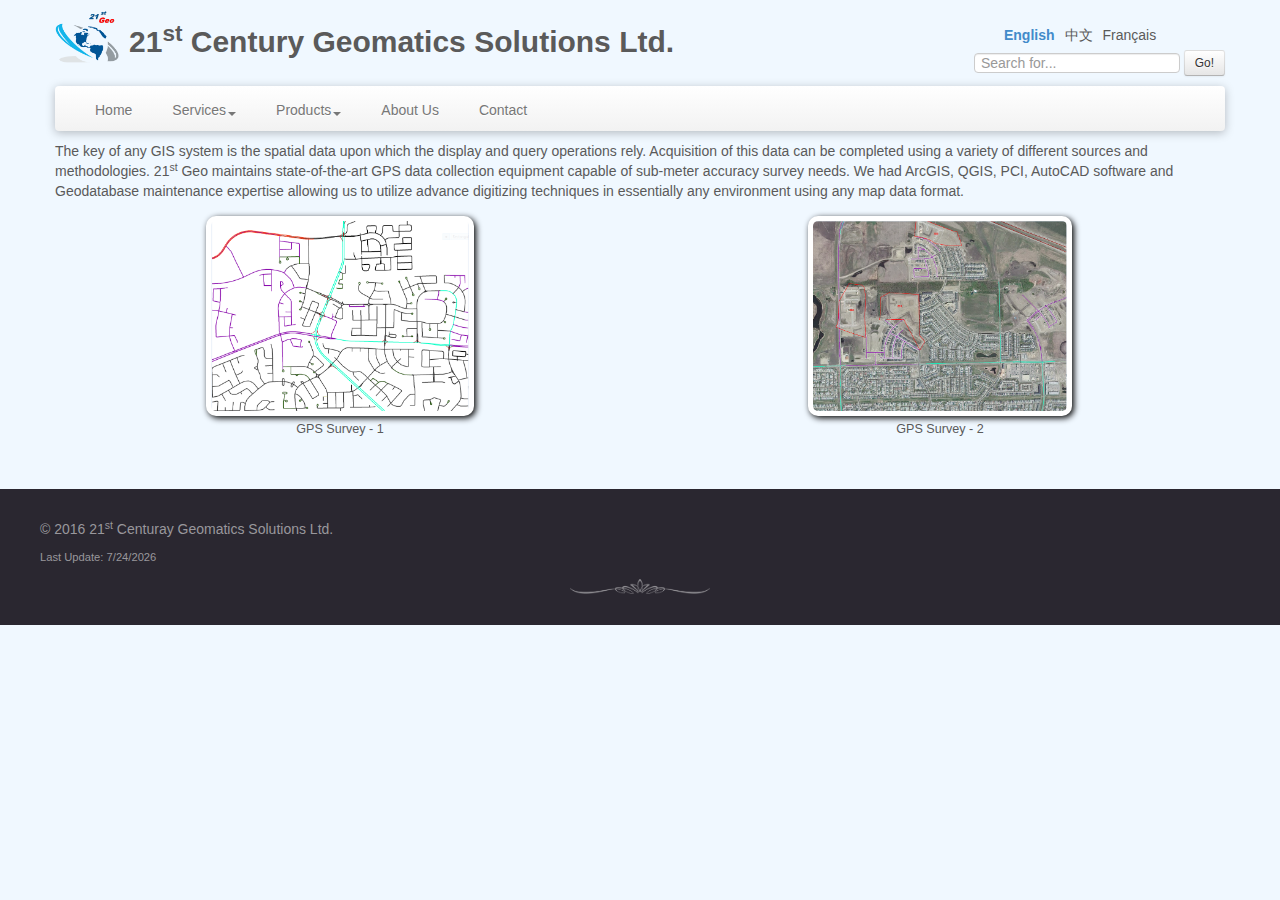
<file: services_gps.html>
<!DOCTYPE html>
<html lang="en">
  <head>
    <meta charset="utf-8">
    <meta http-equiv="X-UA-Compatible" content="IE=Edge,chrome=1">
    <title>[21st Geo] Services > GPS</title>
    <meta name="viewport" content="width=device-width, initial-scale=1.0">
    <meta name="description" content="21st Centuray Geomatics Solutions Ltd.">
    <meta name="author" content="21st Geo">
    
    <!-- Bootstrap -->
    <link href="css/bootstrap.min.css" rel="stylesheet" media="screen">
    <link href="css/bootstrap-responsive.min.css" rel="stylesheet" media="screen">
    <link href="css/bootstrap-glyphicons.css" rel="stylesheet">

    <link href="css/global.css" rel="stylesheet" media="screen">
    <link href="css/services.css" rel="stylesheet">

    <!-- HTML5 shim, for IE6-8 support of HTML5 elements -->
    <!--[if lt IE 9]>
      <script src="js/html5shiv.js"></script>
    <![endif]-->

    <!-- Fav and touch icons -->
    <link rel="apple-touch-icon-precomposed" sizes="144x144" href="img/logo_v4_white.png">
    <link rel="apple-touch-icon-precomposed" sizes="114x114" href="img/logo_v4_white.png">
    <link rel="apple-touch-icon-precomposed" sizes="72x72" href="img/logo_v4_white.png">
    <link rel="apple-touch-icon-precomposed" href="img/logo_v3tiny.png">
   <link rel="shortcut icon" href="img/logo_v3tiny.png">
  </head>
  <body>
    <div id="btn_top" class="btn"><a href="#">Back to top</a></div>
    <header>
      <div class="container">
        <div id="logo" class="pull-left"><a href="index.html"><img src="img/logo_v3tiny.png"></img></a></div>
        <div id="title">21<sup>st</sup> Century Geomatics Solutions Ltd.</div>
        <div id="shortcuts" class="pull-right">
          <div id="homepage">
            <ul>
              <li><a href="#" class="active">English</a></li>
              <li title="抱歉，內容正在建設中...">中文</li>
              <li title="Nous sommes désolés, ce page est sous construction.">Français</li>
            </ul>
          </div>
          <div class="input-group">
            <input type="text" class="form-control" placeholder="Search for...">
            <span class="input-group-btn">
              <button class="btn btn-default btn-small" type="button">Go!</button>
            </span>
          </div><!-- /input-group -->
          <!-- <div id="site-search" class="input-group">
            <input type="text" placeholder="Search..." class="form-control">
            <button class="btn btn-secondary">GO</button>
          </div> -->
        </div>
      </div>
    </header>
    
    <!-- NAVBAR ================================================== -->
    <div class="navbar-wrapper">
      <!-- Wrap the .navbar in .container to center it within the absolutely positioned parent. -->
      <div class="container">
        <div class="navbar">
          <div class="navbar-inner">
            <div class = "header-logo">
              <a href="index.html"><img src="img/logo_v3tiny.png" width="32"></img></a>
              <div style="font-size: 20px; line-height:40px" class="title">21<sup>st</sup> Century Geomatics Solutions Ltd.</div>
            </div>
            <!-- Responsive Navbar Part 1: Button for triggering responsive navbar (not covered in tutorial). Include responsive CSS to utilize. -->
            <button type="button" class="btn btn-navbar" data-toggle="collapse" data-target=".nav-collapse">
              <span class="icon-bar"></span>
              <span class="icon-bar"></span>
              <span class="icon-bar"></span>
            </button>
            <!-- Responsive Navbar Part 2: Place all navbar contents you want collapsed withing .navbar-collapse.collapse. -->
            <div class="nav-collapse collapse">
              <ul class="nav">
        				<li class="~active"><a href="index.html">Home</a></li>                
                <li class="dropdown">
                  <a href="#" class="dropdown-toggle" data-toggle="dropdown">Services<b class="caret"></b></a>
                  <ul class="dropdown-menu">
                    <li>
                      <a href="index.html#service-gis">
                        <span class="glyphicon glyphicon-chevron-right" aria-hidden="true"></span>
                        GIS
                      </a>
                    </li>
                    <li><a href="index.html#service-rs">
                      <span class="glyphicon glyphicon-chevron-right" aria-hidden="true"></span>
                        RS
                    </a></li>
                    <li><a href="index.html#service-gps">
                      <span class="glyphicon glyphicon-chevron-right" aria-hidden="true"></span>
                      GPS</a></li>
                  </ul>
                </li>

                <li class="dropdown">
                  <a href="#" class="dropdown-toggle" data-toggle="dropdown">Products<b class="caret"></b></a>
                  <ul class="dropdown-menu">
                    <li><a href="index.html#product-gis">
                      <span class="glyphicon glyphicon-chevron-right" aria-hidden="true"></span>
                      21<sup>st</sup> Geo WebGIS</a></li>
                    <li><a href="index.html#product-scheduling">
                      <span class="glyphicon glyphicon-chevron-right" aria-hidden="true"></span>
                      GIS for Scheduling</a></li>
                  </ul>
                </li>
        				<li class="~active"><a href="about.html">About Us</a></li>
                <!-- Read about Bootstrap dropdowns at http://twbs.github.com/bootstrap/javascript.html#dropdowns -->
                <li><a href="contact.html">Contact</a></li>
                <!--<li><a href="#section-news">News</a></li> -->
              </ul>
            </div><!--/.nav-collapse -->
          </div><!-- /.navbar-inner -->
        </div><!-- /.navbar -->

      </div> <!-- /.container -->
    </div><!-- /.navbar-wrapper -->

    <div class="contents">
      <div class="container">
        <p>The key of any GIS system is the spatial data upon which the display and query operations rely. Acquisition of this data can be completed using a variety of different sources and methodologies. 21<sup>st</sup> Geo maintains state-of-the-art GPS data collection equipment capable of sub-meter accuracy survey needs. We had ArcGIS, QGIS, PCI, AutoCAD software and Geodatabase maintenance expertise allowing us to utilize advance digitizing techniques in essentially any environment using any map data format.</p>
        <div class="row">
          <div class="span6">
            <div class="service snapshot"><img src="img/services/gps_1.png"><div class="caption">GPS Survey - 1</div></div>
          </div>
          <div class="span6">
            <div class="service snapshot"><img src="img/services/gps_2.png"><div class="caption">GPS Survey - 2</div></div>
          </div>
        </div>
      </div> <!-- / container about-us -->
    </div> <!-- / .contents -->

    <footer>
      <div class="container-inverse">
        <!-- <p class="pull-right"><a href="#">Back to top</a></p> -->
        <p>&copy; 2016 21<sup>st</sup> Centuray Geomatics Solutions Ltd.</p>
        <p id="last-update"></p>
        <div class="floral"><img src="img/hr2_w.png"></div>
      </div>
    </footer>
    
    <script src="//ajax.googleapis.com/ajax/libs/jquery/1.11.1/jquery.min.js"></script>
    <script>window.jQuery || document.write('<script src="js/vendor/jquery-1.11.1.min.js"><\/script>')</script>
    <script src="js/bootstrap.min.js"></script>
    <script src="js/main.js"></script>
  </body>
</html>
</file>
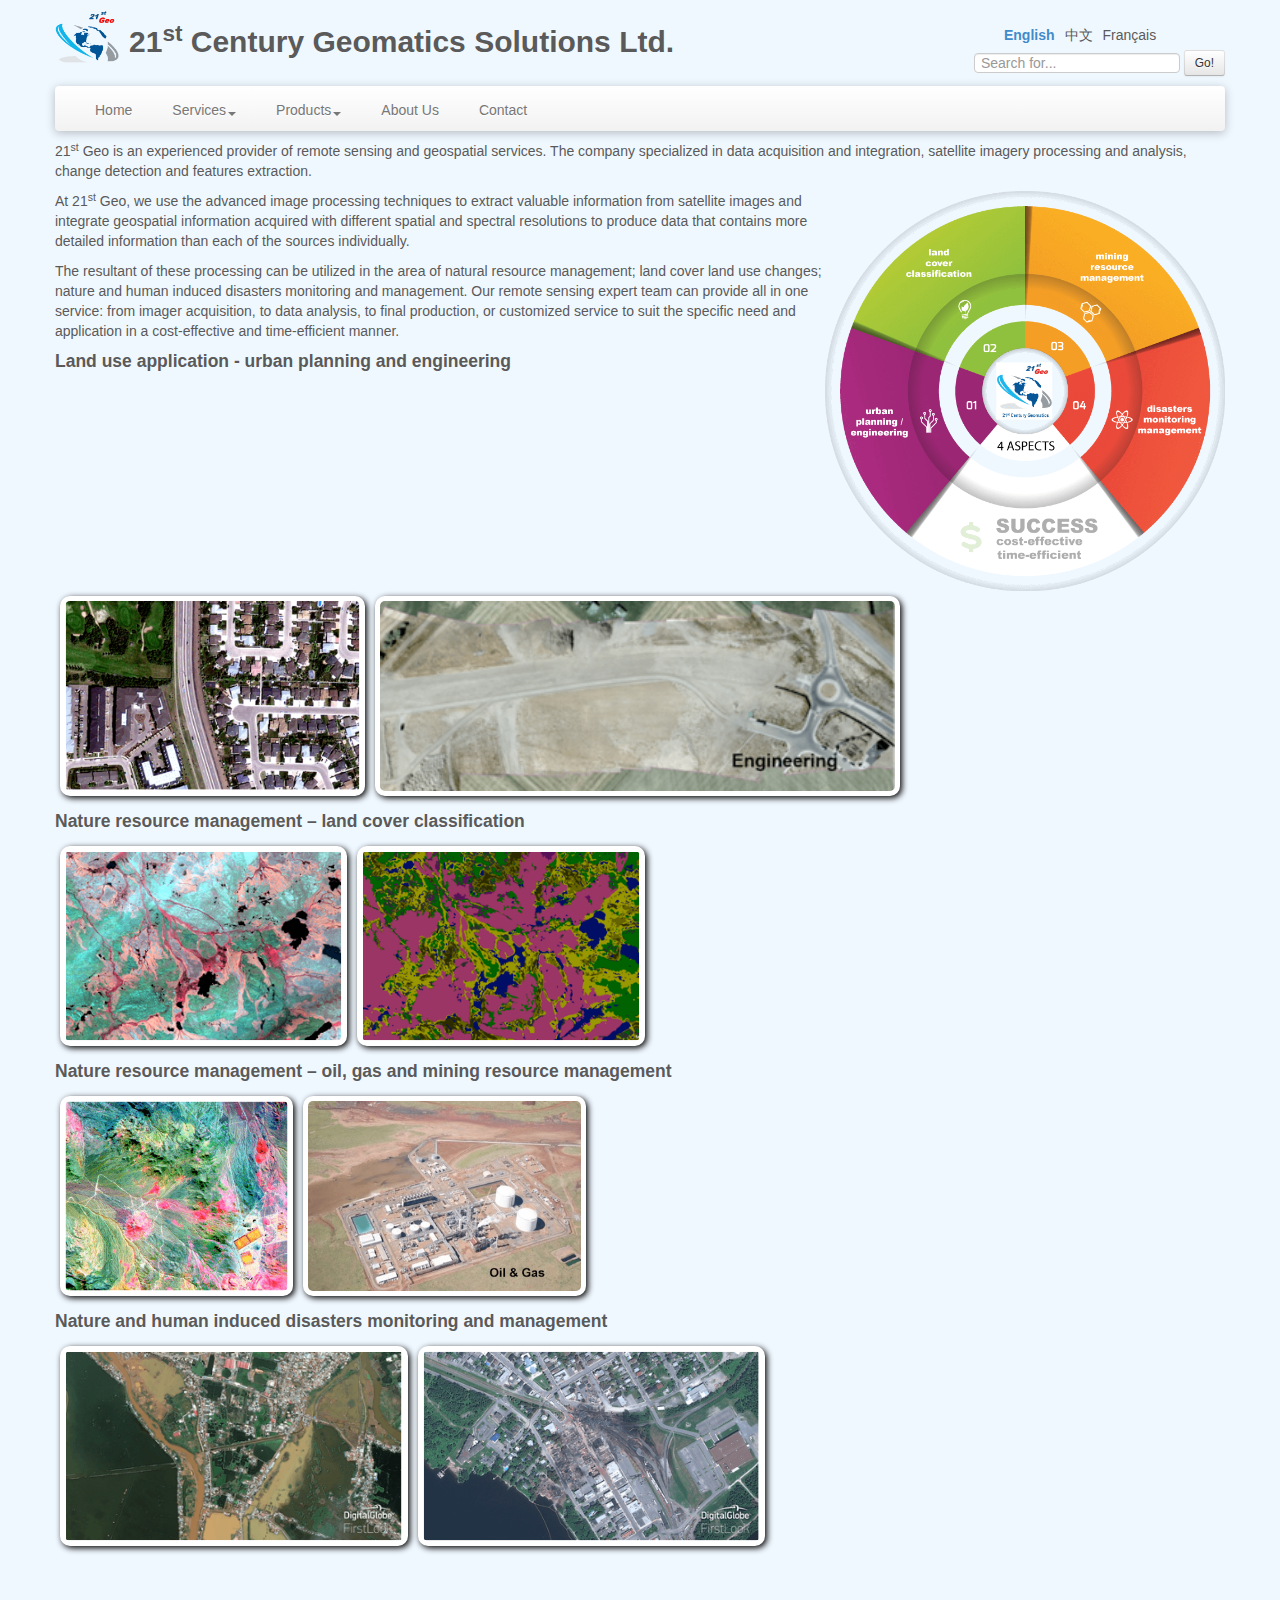
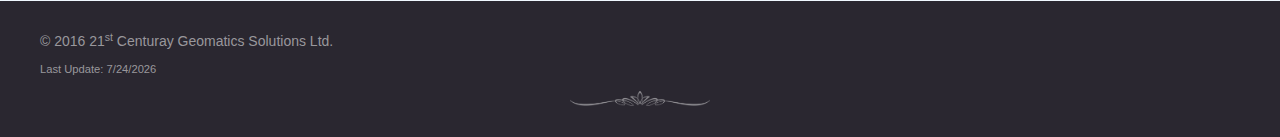
<file: services_rs.html>
<!DOCTYPE html>
<html lang="en">
  <head>
    <meta charset="utf-8">
    <meta http-equiv="X-UA-Compatible" content="IE=Edge,chrome=1">
    <title>[21st Geo] Services > RS</title>
    <meta name="viewport" content="width=device-width, initial-scale=1.0">
    <meta name="description" content="21st Centuray Geomatics Solutions Ltd.">
    <meta name="author" content="21st Geo">
    
    <!-- Bootstrap -->
    <link href="css/bootstrap.min.css" rel="stylesheet" media="screen">
    <link href="css/bootstrap-responsive.min.css" rel="stylesheet" media="screen">
    <link href="css/bootstrap-glyphicons.css" rel="stylesheet">

    <link href="css/global.css" rel="stylesheet" media="screen">
    <link href="css/services.css" rel="stylesheet">

    <!-- HTML5 shim, for IE6-8 support of HTML5 elements -->
    <!--[if lt IE 9]>
      <script src="js/html5shiv.js"></script>
    <![endif]-->

    <!-- Fav and touch icons -->
    <link rel="apple-touch-icon-precomposed" sizes="144x144" href="img/logo_v4_white.png">
    <link rel="apple-touch-icon-precomposed" sizes="114x114" href="img/logo_v4_white.png">
    <link rel="apple-touch-icon-precomposed" sizes="72x72" href="img/logo_v4_white.png">
    <link rel="apple-touch-icon-precomposed" href="img/logo_v3tiny.png">
   <link rel="shortcut icon" href="img/logo_v3tiny.png">
  </head>
  <body>
    <div id="btn_top" class="btn"><a href="#">Back to top</a></div>
    <header>
      <div class="container">
        <div id="logo" class="pull-left"><a href="index.html"><img src="img/logo_v3tiny.png"></img></a></div>
        <div id="title">21<sup>st</sup> Century Geomatics Solutions Ltd.</div>
        <div id="shortcuts" class="pull-right">
          <div id="homepage">
            <ul>
              <li><a href="#" class="active">English</a></li>
              <li title="抱歉，內容正在建設中...">中文</li>
              <li title="Nous sommes désolés, ce page est sous construction.">Français</li>
            </ul>
          </div>
          <div class="input-group">
            <input type="text" class="form-control" placeholder="Search for...">
            <span class="input-group-btn">
              <button class="btn btn-default btn-small" type="button">Go!</button>
            </span>
          </div><!-- /input-group -->
          <!-- <div id="site-search" class="input-group">
            <input type="text" placeholder="Search..." class="form-control">
            <button class="btn btn-secondary">GO</button>
          </div> -->
        </div>
      </div>
    </header>
    
    <!-- NAVBAR ================================================== -->
    <div class="navbar-wrapper">
      <!-- Wrap the .navbar in .container to center it within the absolutely positioned parent. -->
      <div class="container">
        <div class="navbar">
          <div class="navbar-inner">
            <div class = "header-logo">
              <a href="index.html"><img src="img/logo_v3tiny.png" width="32"></img></a>
              <div style="font-size: 20px; line-height:40px" class="title">21<sup>st</sup> Century Geomatics Solutions Ltd.</div>
            </div>
            <!-- Responsive Navbar Part 1: Button for triggering responsive navbar (not covered in tutorial). Include responsive CSS to utilize. -->
            <button type="button" class="btn btn-navbar" data-toggle="collapse" data-target=".nav-collapse">
              <span class="icon-bar"></span>
              <span class="icon-bar"></span>
              <span class="icon-bar"></span>
            </button>
            <!-- Responsive Navbar Part 2: Place all navbar contents you want collapsed withing .navbar-collapse.collapse. -->
            <div class="nav-collapse collapse">
              <ul class="nav">
				        <li class="~active"><a href="index.html">Home</a></li>                
                <li class="dropdown">
                  <a href="#" class="dropdown-toggle" data-toggle="dropdown">Services<b class="caret"></b></a>
                  <ul class="dropdown-menu">
                    <li>
                      <a href="index.html#service-gis">
                        <span class="glyphicon glyphicon-chevron-right" aria-hidden="true"></span>
                        GIS
                      </a>
                    </li>
                    <li><a href="index.html#service-rs">
                      <span class="glyphicon glyphicon-chevron-right" aria-hidden="true"></span>
                        RS
                    </a></li>
                    <li><a href="index.html#service-gps">
                      <span class="glyphicon glyphicon-chevron-right" aria-hidden="true"></span>
                      GPS</a></li>
                  </ul>
                </li>

                <li class="dropdown">
                  <a href="#" class="dropdown-toggle" data-toggle="dropdown">Products<b class="caret"></b></a>
                  <ul class="dropdown-menu">
                    <li><a href="index.html#product-gis">
                      <span class="glyphicon glyphicon-chevron-right" aria-hidden="true"></span>
                      21<sup>st</sup> Geo WebGIS</a></li>
                    <li><a href="index.html#product-scheduling">
                      <span class="glyphicon glyphicon-chevron-right" aria-hidden="true"></span>
                      GIS for Scheduling</a></li>
                  </ul>
                </li>
				        <li class="~active"><a href="about.html">About Us</a></li>
                <!-- Read about Bootstrap dropdowns at http://twbs.github.com/bootstrap/javascript.html#dropdowns -->
                <li><a href="contact.html">Contact</a></li>
                <!--<li><a href="#section-news">News</a></li> -->
              </ul>
            </div><!--/.nav-collapse -->
          </div><!-- /.navbar-inner -->
        </div><!-- /.navbar -->
      </div> <!-- /.container -->
    </div><!-- /.navbar-wrapper -->

    <div class="contents">
      <div class="container">
        <p>21<sup>st</sup> Geo is an experienced provider of remote sensing and geospatial services. The company specialized in data acquisition and integration, satellite imagery processing and analysis, change detection and features extraction. </p>
        <div class="infographics service rs"><img src="img/services_rs.png"></div>
        <p>At 21<sup>st</sup> Geo, we use the advanced image processing techniques to extract valuable information from satellite images and integrate geospatial information acquired with different spatial and spectral resolutions to produce data that contains more detailed information than each of the sources individually.</p>
        <p>The resultant of these processing can be utilized in the area of natural resource management; land cover land use changes; nature and human induced disasters monitoring and management. Our remote sensing expert team can provide all in one service: from imager acquisition, to data analysis, to final production, or customized service to suit the specific need and application in a cost-effective and time-efficient manner.</p>
        <h4>Land use application - urban planning and engineering</h4>
        <div class="service snapshot"><img src="img/services/rs_1.png"><img src="img/services/rs_2.png"></div>
        <h4>Nature resource management – land cover classification</h4>
        <div class="service snapshot"><img src="img/services/rs_3.png"><img src="img/services/rs_4.png"></div>
        <h4>Nature resource management – oil, gas and mining resource management</h4>
        <div class="service snapshot"><img src="img/services/rs_5.png"><img src="img/services/rs_6.png"></div>
        <h4>Nature and human induced disasters monitoring and management</h4>
        <div class="service snapshot"><img src="img/services/rs_7.png"><img src="img/services/rs_8.png"></div>
      </div> <!-- / container about-us -->
    </div> <!-- / .contents -->

    <footer>
      <div class="container-inverse">
        <!-- <p class="pull-right"><a href="#">Back to top</a></p> -->
        <p>&copy; 2016 21<sup>st</sup> Centuray Geomatics Solutions Ltd.</p>
        <p id="last-update"></p>
        <div class="floral"><img src="img/hr2_w.png"></div>
      </div>
    </footer>
    
    <script src="//ajax.googleapis.com/ajax/libs/jquery/1.11.1/jquery.min.js"></script>
    <script>window.jQuery || document.write('<script src="js/vendor/jquery-1.11.1.min.js"><\/script>')</script>
    <script src="js/bootstrap.min.js"></script>
    <script src="js/main.js"></script>
  </body>
</html>
</file>
<file: css/global.css>
/* GLOBAL STYLES
    -------------------------------------------------- */

    body {
      color: #5a5a5a;
      background-color: #f0f8ff;
      font-family: 'Open Sans', sans-serif;
      /*min-width: 530px;*/
    }

    header {
      margin-top: 10px;
    }
    .header-logo {
      display: none;
    }
    #homepage ul li{
      list-style: none;
      float: left;
      padding: 5px;
    }
    #homepage .active{
      font-weight: bold;
    }
    #logo {
      width: 64px;
    }
    #title {
      display: inline-block;
      font-size: 30px;
      font-weight: bold;
      line-height: 64px;
      padding-left: 10px;
    }
    .header-logo .title {
      font-weight: bold;
      display: inline;
    }
    input[type="text"] {
      margin-bottom: 0px;
    }
    .navbar .nav>li {
      line-height: 12px;
      /*padding-bottom: 3px;*/
      border-top: 3px solid transparent;
    }
    .navbar .nav>li:hover {
      border-top: 3px solid #26b126;
    }
    .navbar .nav>li.open {
      padding-bottom: 0px;
      border-top: 3px solid green;
    }
    #myCarousel .carousel-inner {
      border-radius: 10px 40px 10px 40px;
    }
    #myCarousel .carousel-mask {
      z-index: 1;
      opacity: 0.8;
      height: 400px;
    }
    #myCarousel .carousel-caption {
    background: -webkit-gradient(linear,0 0,100% 0,from(black),to(rgba(0,0,0,0)));
    background:    -moz-gradient(linear,0 0,100% 0,from(black),to(rgba(0,0,0,0)));
    background:     -ms-gradient(linear,0 0,100% 0,from(black),to(rgba(0,0,0,0)));
    background:      -o-gradient(linear,0 0,100% 0,from(black),to(rgba(0,0,0,0)));
    background:         gradient(linear,0 0,100% 0,from(black),to(rgba(0,0,0,0)));
    }

    #myCarousel .banner {
      position: absolute;
      top: 14px;
      left: 15px;
      color: white;
      z-index: 2;
      font-size: 2em;
      font-weight: bold;
    }
    #myCarousel .banner .title {
      font-style: italic;
      position: relative;
      top: -4px;
    }

    .contents {
      /*margin-top: 100px;*/
    }
    .contents h2 {
      background-image: url('../img/title-bg5.png');
      text-shadow: 0px 0px 2px white;
      background-size: 200px 50px;
      background-repeat: no-repeat;
    }
    .container.services .img-circle,
    .container.product .img-circle {
      width: 128px;
    }
    .container.contact-us .input-group{
      margin-bottom: 10px;
    }
    .container.contact-us select{
      margin-bottom: 0;
    }
    .container.contact-us .social-media {
      margin: 0;
      background-repeat: no-repeat;
      background-size: 32px 32px;
      display: inline-block;
      height: 32px;
      width: 32px;
      border-radius: 5px;
    }
    .container.contact-us .social-media.linkedIn {
      background-image: url('../img/social-linkedin.png');
    }
    .container.contact-us .social-media.facebook {
      background-image: url('../img/social-facebook.png');
    }
    .container.contact-us .social-media.weixin {
      background-image: url('../img/social-wechat.png');
    }
    .container.contact-us .contact-card {
      display: inline-block;
      background: #fff;
      padding: 10px;
      border-radius: 5px;
      box-shadow: 2px 2px 5px #888;
      overflow: hidden;
      font-size: .9em;
      margin-bottom: 20px;
    }
    .container.contact-us .contact-card img {
      width: 145px;
      float: left;
    }
    .container.contact-us .contact-card .person{
      margin: 0 0 10px 155px;
    }
    .container.contact-us .contact-card .name{
      font-size: 1.5em;
      display: block;
    }
    .container.contact-us .contact-card .title{
      font-style: italic;
      display: block;
    }
    .container.contact-us .contact-card .address {
      /*display: block;*/
      margin-left: 155px;
    }

    .container.contact-us .lead {
      margin-top: 10px;
    }

    .container.contact-us .lead.direction {
      display: inline;
    }

    .container.about-us img {
      float: right;
      height: 200px;
    }

    footer {
      padding: 30px 40px;
      margin-top: 50px;
      color: #99979c;
      background-color: #2a2730;
    }

    footer #last-update {
      font-size: .8em;
    }

    footer .floral {
      text-align: center;
    }

    footer .floral img {
      height: 15px;
      opacity: .5;
    }
    #btn_top a {
      color: black;
      text-decoration: none;
    }
    #btn_top {
      display: none;
      padding 5px;
      opacity: .5;
      box-shadow: 2px 2px 3px black;
      width: 100px;
      right: 5px;
      bottom: 5px;
      position: fixed;
      z-index: 2;
    }
    #btn_top:hover {
      opacity: 1;
    }

    .row {
      text-align: center;
    }
    .row p{
      text-align: left;
    }

    /* CUSTOMIZE THE NAVBAR
    -------------------------------------------------- */

    /* Special class on .container surrounding .navbar, used for positioning it into place. */
    .navbar-wrapper {
      /*position: absolute;
      top: 0;
      left: 0;
      right: 0;*/

      z-index: 10;
      margin-top: 10px;
      margin-bottom: 10px;
      /*margin-bottom: -90px;*/ /* Negative margin to pull up carousel. 90px is roughly margins and height of navbar. */
    }
    .navbar-wrapper .navbar {

    }

    .navbar {
      margin-bottom: 0px!important;
    }

    /* Remove border and change up box shadow for more contrast */
    .navbar .navbar-inner {
      border: 0;
      -webkit-box-shadow: 0 2px 10px rgba(0,0,0,.25);
         -moz-box-shadow: 0 2px 10px rgba(0,0,0,.25);
              box-shadow: 0 2px 10px rgba(0,0,0,.25);
    }

    /* Downsize the brand/project name a bit */
    .navbar .brand {
      padding: 14px 20px 16px; /* Increase vertical padding to match navbar links */
      font-size: 16px;
      font-weight: bold;
      text-shadow: 0 -1px 0 rgba(0,0,0,.5);
    }

    /* Navbar links: increase padding for taller navbar */
    .navbar .nav > li > a {
      padding: 15px 20px;
    }

    /* Offset the responsive button for proper vertical alignment */
    .navbar .btn-navbar {
      /*margin-top: 10px;*/
    }

    .hr1 {
      text-align: center;
      opacity: .3;
      margin-bottom: 20px;
    }

    .hr1 img{
      height: 5px;
    }

    /* CUSTOMIZE THE CAROUSEL
    -------------------------------------------------- */

    /* Carousel base class */
    .carousel {
      margin-bottom: 20px;
    }

    .carousel .container {
      position: relative;
      z-index: 9;
    }

    .carousel-control {
      height: 80px;
      margin-top: 0;
      font-size: 120px;
      text-shadow: 0 1px 1px rgba(0,0,0,.4);
      background-color: transparent;
      border: 0;
      z-index: 10;
    }

    .carousel .item {
      height: 400px;
    }
    .carousel img {
      position: absolute;
      top: 0;
      left: 0;
      min-width: 100%;
      height: 500px;
      -webkit-filter: blur(0px) brightness(1.0);
    }

    .carousel-caption {
      position: static;
      max-width: 550px;
      margin-top: 250px;
    }
    .carousel-caption h1 {
      font-size: 22px;
      border-bottom: 2px solid rgba(100,100,100,.8);
    }
    .carousel-caption .lead {
      font-size: 15px;
    }
    .carousel-caption h1,
    .carousel-caption .lead {
      margin: 0;
      line-height: 1.25;
      color: #fff;
    }
    .carousel-caption .btn {
      margin-top: 10px;
    }

    #contact-map {
      height: 400px;
      width: 100%;
    }
    #travel-mode {
      width: 100px;
    }

    /* RESPONSIVE CSS
    -------------------------------------------------- */
    @media (max-width: 979px) {
      header {
        display: none;
      }
      .header-logo {
        display: inline-block;
      }

      .nav-collapse.in.collapse {
        border-top: 1px dotted #a7a7a7;
      }
    }

    @media (max-width: 550px) {

      .header-logo .title {
        font-size: 15px ! important;
      }
      body {
        padding-left: 10px;
        padding-right: 10px;
      }
      .carousel .item {
        height: 300px;
      }
      .carousel img {
        height: 300px;
      }
      .carousel-caption {
        width: 65%;
        padding: 0 70px;
        margin-top: 100px;
      }
      .carousel-caption h1 {
        font-size: 20px;
      }
      .carousel-caption p {
        font-size: 15px;
      }
      .carousel-caption .lead,
      .carousel-caption .btn {
        font-size: 15px;
      }

      .marketing .span4 + .span4 {
        margin-top: 40px;
      }

      .featurette-heading {
        font-size: 30px;
      }
      .featurette .lead {
        font-size: 18px;
        line-height: 1.5;
      }

      .container.contact-us .contact-card img {
        width: 45px;
      }

      .container.contact-us .contact-card .person {
        margin: 0 0 5px 65px;
      }

      .container.contact-us .contact-card .address {
        display: block;
        margin-left: 0px; 
        clear: both;
        border-top: 1px solid #aaa;
        padding-top: 5px;
      }

    }

    @media (max-width: 440px) {
      .header-logo img {
        width: 16px;
      }

      .header-logo .title {
        font-size: 10px ! important;
      }
    }
</file>
<file: css/services.css>
.infographics img {
	width: 400px;
}
.infographics.service.rs {
	float: right;
}
.service.snapshot {
	display: inline-block;
}
.service.snapshot img {
	margin: 5px;
	border-radius: 10px;
	padding: 5px;
  background: white;
  height: 200px;
	-webkit-filter: drop-shadow(2px 2px 3px #000);
	filter: drop-shadow(2px 2px 3px #000);
}

.product.snapshot img {
	margin: 5px;
	border-radius: 10px;
	padding: 5px;
  background: white;
  height: 300px;
	-webkit-filter: drop-shadow(2px 2px 3px #000);
	filter: drop-shadow(2px 2px 3px #000);
}
.service.snapshot .caption {
	text-align: center;
	font-size: .9em;
}
</file>
<file: css/products.css>
.infographics img {
	width: 635px;
}
.infographics.service.rs {
	float: right;
}

.product.snapshot img {
	margin: 5px;
	border-radius: 10px;
	padding: 5px;
  background: white;
  height: 479px;
	-webkit-filter: drop-shadow(5px 5px 5px #000);
}

.product.snapshot {
	display: inline-block;
}

.product.snapshot .caption {
	text-align: center;
	font-size: .9em;
}

.product.snapshot img {
	margin: 5px;
	border-radius: 10px;
	padding: 5px;
  background: white;
  height: 300px;
	-webkit-filter: drop-shadow(2px 2px 3px #000);
	filter: drop-shadow(2px 2px 3px #000);
}

.case-study {
	font-size: 1.5em;
	/*border-bottom: 1px solid #aaa;*/
}
</file>
